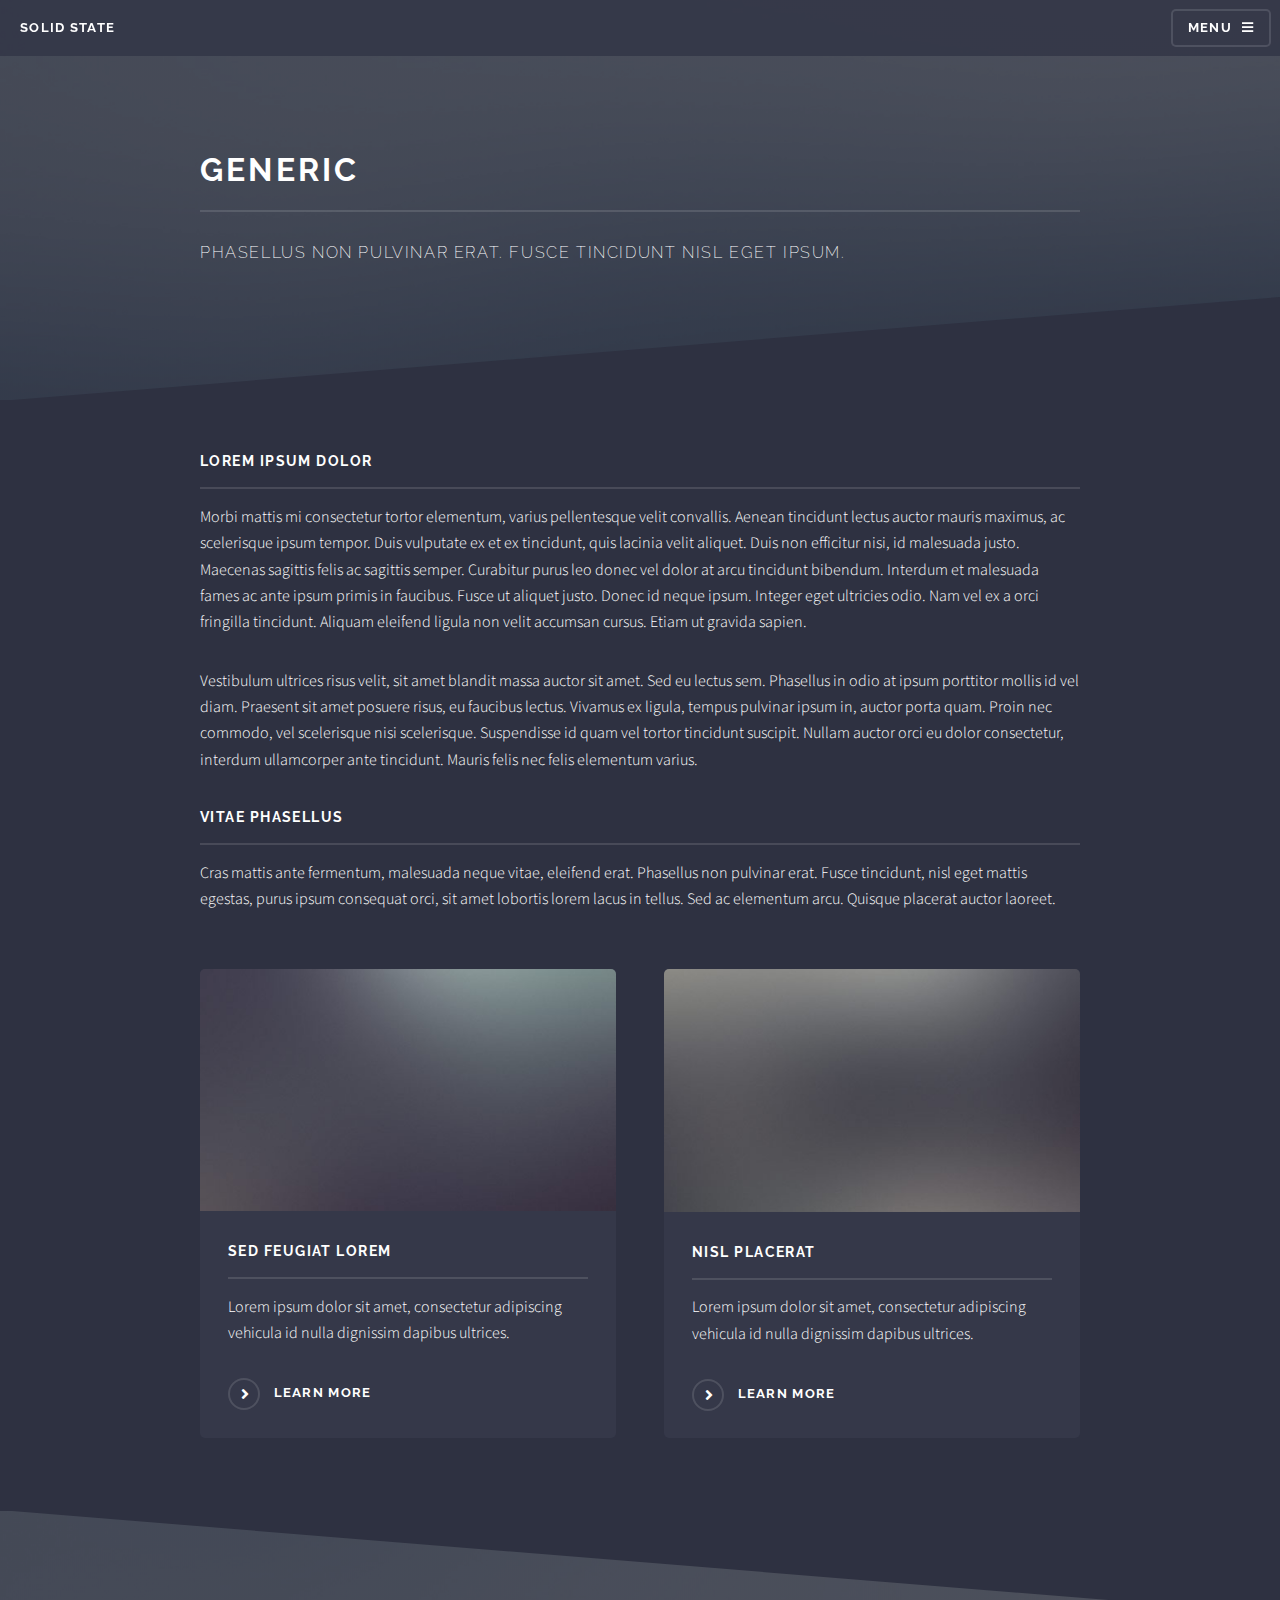
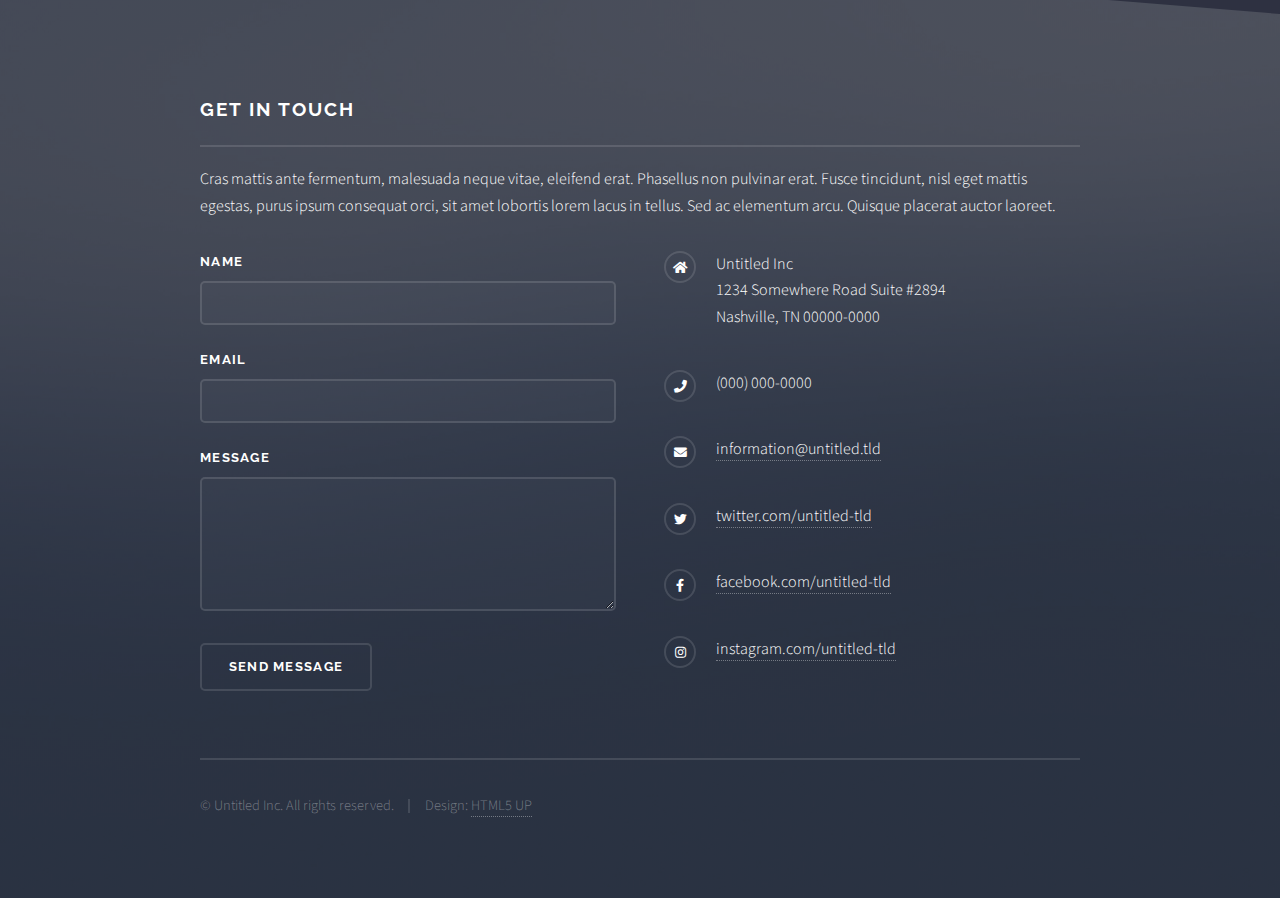
<file: generic.html>
<!DOCTYPE HTML>
<!--
	Solid State by HTML5 UP
	html5up.net | @ajlkn
	Free for personal and commercial use under the CCA 3.0 license (html5up.net/license)
-->
<html>
	<head>
		<title>Generic - Solid State by HTML5 UP</title>
		<meta charset="utf-8" />
		<meta name="viewport" content="width=device-width, initial-scale=1, user-scalable=no" />
		<link rel="stylesheet" href="assets/css/main.css" />
		<noscript><link rel="stylesheet" href="assets/css/noscript.css" /></noscript>
	</head>
	<body class="is-preload">

		<!-- Page Wrapper -->
			<div id="page-wrapper">

				<!-- Header -->
					<header id="header">
						<h1><a href="index.html">Solid State</a></h1>
						<nav>
							<a href="#menu">Menu</a>
						</nav>
					</header>

				<!-- Menu -->
					<nav id="menu">
						<div class="inner">
							<h2>Menu</h2>
							<ul class="links">
								<li><a href="index.html">Home</a></li>
								<li><a href="generic.html">Generic</a></li>
								<li><a href="elements.html">Elements</a></li>
								<li><a href="#">Log In</a></li>
								<li><a href="#">Sign Up</a></li>
							</ul>
							<a href="#" class="close">Close</a>
						</div>
					</nav>

				<!-- Wrapper -->
					<section id="wrapper">
						<header>
							<div class="inner">
								<h2>Generic</h2>
								<p>Phasellus non pulvinar erat. Fusce tincidunt nisl eget ipsum.</p>
							</div>
						</header>

						<!-- Content -->
							<div class="wrapper">
								<div class="inner">

									<h3 class="major">Lorem ipsum dolor</h3>
									<p>Morbi mattis mi consectetur tortor elementum, varius pellentesque velit convallis. Aenean tincidunt lectus auctor mauris maximus, ac scelerisque ipsum tempor. Duis vulputate ex et ex tincidunt, quis lacinia velit aliquet. Duis non efficitur nisi, id malesuada justo. Maecenas sagittis felis ac sagittis semper. Curabitur purus leo donec vel dolor at arcu tincidunt bibendum. Interdum et malesuada fames ac ante ipsum primis in faucibus. Fusce ut aliquet justo. Donec id neque ipsum. Integer eget ultricies odio. Nam vel ex a orci fringilla tincidunt. Aliquam eleifend ligula non velit accumsan cursus. Etiam ut gravida sapien.</p>

									<p>Vestibulum ultrices risus velit, sit amet blandit massa auctor sit amet. Sed eu lectus sem. Phasellus in odio at ipsum porttitor mollis id vel diam. Praesent sit amet posuere risus, eu faucibus lectus. Vivamus ex ligula, tempus pulvinar ipsum in, auctor porta quam. Proin nec commodo, vel scelerisque nisi scelerisque. Suspendisse id quam vel tortor tincidunt suscipit. Nullam auctor orci eu dolor consectetur, interdum ullamcorper ante tincidunt. Mauris felis nec felis elementum varius.</p>

									<h3 class="major">Vitae phasellus</h3>
									<p>Cras mattis ante fermentum, malesuada neque vitae, eleifend erat. Phasellus non pulvinar erat. Fusce tincidunt, nisl eget mattis egestas, purus ipsum consequat orci, sit amet lobortis lorem lacus in tellus. Sed ac elementum arcu. Quisque placerat auctor laoreet.</p>

									<section class="features">
										<article>
											<a href="#" class="image"><img src="images/pic04.jpg" alt="" /></a>
											<h3 class="major">Sed feugiat lorem</h3>
											<p>Lorem ipsum dolor sit amet, consectetur adipiscing vehicula id nulla dignissim dapibus ultrices.</p>
											<a href="#" class="special">Learn more</a>
										</article>
										<article>
											<a href="#" class="image"><img src="images/pic05.jpg" alt="" /></a>
											<h3 class="major">Nisl placerat</h3>
											<p>Lorem ipsum dolor sit amet, consectetur adipiscing vehicula id nulla dignissim dapibus ultrices.</p>
											<a href="#" class="special">Learn more</a>
										</article>
									</section>

								</div>
							</div>

					</section>

				<!-- Footer -->
					<section id="footer">
						<div class="inner">
							<h2 class="major">Get in touch</h2>
							<p>Cras mattis ante fermentum, malesuada neque vitae, eleifend erat. Phasellus non pulvinar erat. Fusce tincidunt, nisl eget mattis egestas, purus ipsum consequat orci, sit amet lobortis lorem lacus in tellus. Sed ac elementum arcu. Quisque placerat auctor laoreet.</p>
							<form method="post" action="#">
								<div class="fields">
									<div class="field">
										<label for="name">Name</label>
										<input type="text" name="name" id="name" />
									</div>
									<div class="field">
										<label for="email">Email</label>
										<input type="email" name="email" id="email" />
									</div>
									<div class="field">
										<label for="message">Message</label>
										<textarea name="message" id="message" rows="4"></textarea>
									</div>
								</div>
								<ul class="actions">
									<li><input type="submit" value="Send Message" /></li>
								</ul>
							</form>
							<ul class="contact">
								<li class="icon solid fa-home">
									Untitled Inc<br />
									1234 Somewhere Road Suite #2894<br />
									Nashville, TN 00000-0000
								</li>
								<li class="icon solid fa-phone">(000) 000-0000</li>
								<li class="icon solid fa-envelope"><a href="#">information@untitled.tld</a></li>
								<li class="icon brands fa-twitter"><a href="#">twitter.com/untitled-tld</a></li>
								<li class="icon brands fa-facebook-f"><a href="#">facebook.com/untitled-tld</a></li>
								<li class="icon brands fa-instagram"><a href="#">instagram.com/untitled-tld</a></li>
							</ul>
							<ul class="copyright">
								<li>&copy; Untitled Inc. All rights reserved.</li><li>Design: <a href="http://html5up.net">HTML5 UP</a></li>
							</ul>
						</div>
					</section>

			</div>

		<!-- Scripts -->
			<script src="assets/js/jquery.min.js"></script>
			<script src="assets/js/jquery.scrollex.min.js"></script>
			<script src="assets/js/browser.min.js"></script>
			<script src="assets/js/breakpoints.min.js"></script>
			<script src="assets/js/util.js"></script>
			<script src="assets/js/main.js"></script>

	</body>
</html>
</file>
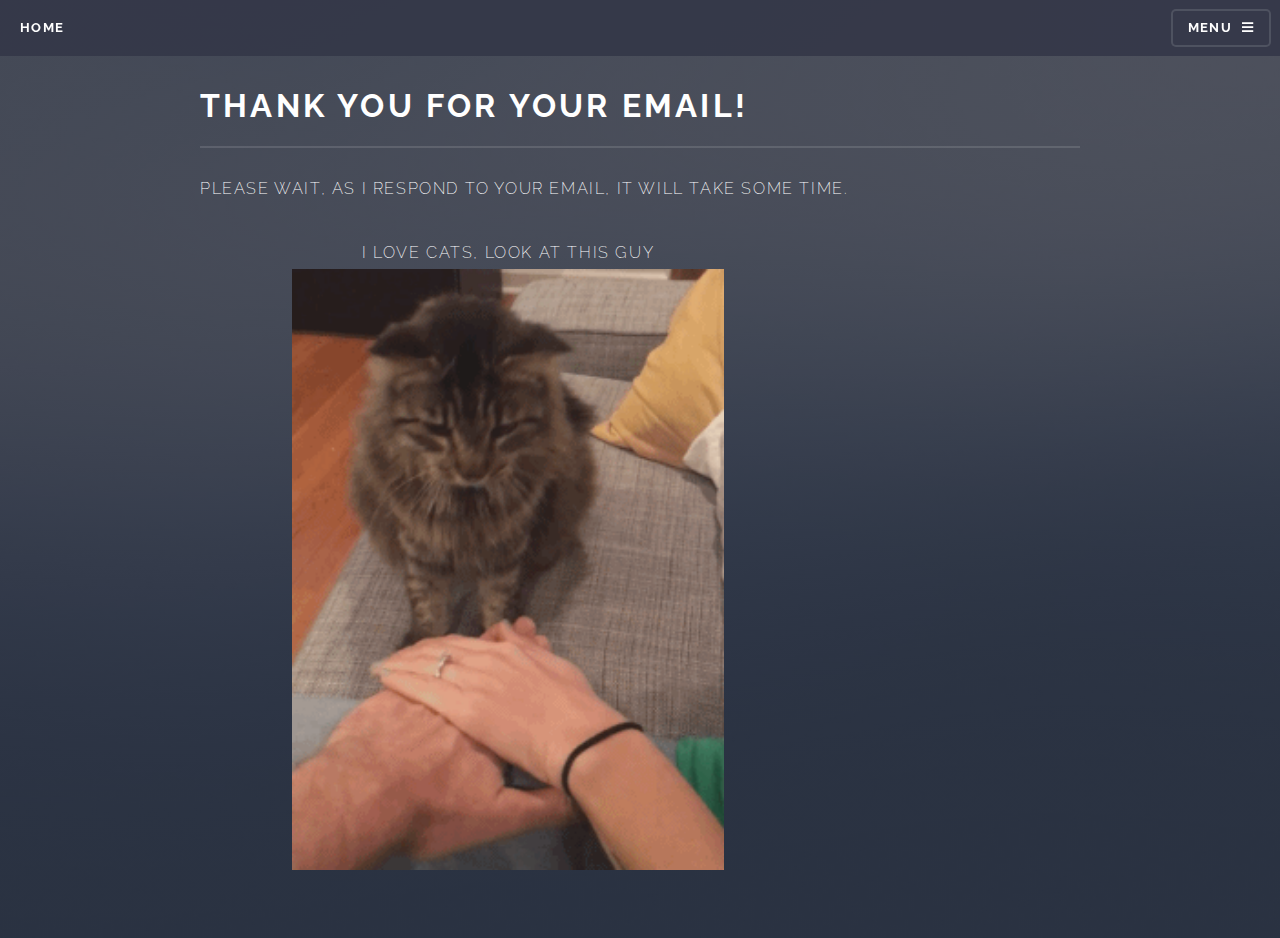
<file: thankyou.html>
<!DOCTYPE HTML>
<!--
	Solid State by HTML5 UP
	html5up.net | @ajlkn
	Free for personal and commercial use under the CCA 3.0 license (html5up.net/license)
-->
<html>
	<head>
		<title>Thank you - dakotasean</title>
		<meta charset="utf-8" />
		<meta name="viewport" content="width=device-width, initial-scale=1, user-scalable=no" />
		<link rel="stylesheet" href="assets/css/main.css" />
		<noscript><link rel="stylesheet" href="assets/css/noscript.css" /></noscript>
	</head>
	<body class="is-preload">

		<!-- Page Wrapper -->
			<div id="page-wrapper">

				<!-- Header -->
					<header id="header">
						<h1><a href="index.html">Home</a></h1>
						<nav>
							<a href="#menu">Menu</a>
						</nav>
					</header>

				<!-- Menu -->
					<nav id="menu">
						<div class="inner">
							<h2>Menu</h2>
							<ul class="links">
								<li><a href="index.html">Home</a></li>
								<!-- <li><a href="generic.html">Generic</a></li>
								<li><a href="elements.html">Elements</a></li>
								<li><a href="#">Log In</a></li>
								<li><a href="#">Sign Up</a></li> -->
							</ul>
							<a href="#" class="close">Close</a>
						</div>
					</nav>

				<!-- Wrapper -->
					<section id="wrapper">
						<header id="fixGap">
							<div class="inner">
								<h2>Thank you for your email!</h2>
								<p id="casingFix">Please wait, as I respond to your email, it will take some time.</p>
								<p id = "center">I love cats, look at this guy</span>
								<img id = "lazyCat" src="images\cathand.gif" alt="cat teamwork"  width="250" />
							</div>
						</header>
					</section>

			</div>

		<!-- Scripts -->
			<script src="assets/js/jquery.min.js"></script>
			<script src="assets/js/jquery.scrollex.min.js"></script>
			<script src="assets/js/browser.min.js"></script>
			<script src="assets/js/breakpoints.min.js"></script>
			<script src="assets/js/util.js"></script>
			<script src="assets/js/main.js"></script>

	</body>
</html>
</file>
<file: assets/css/noscript.css>
/*
	Solid State by HTML5 UP
	html5up.net | @ajlkn
	Free for personal and commercial use under the CCA 3.0 license (html5up.net/license)
*/

/* Banner */

	body.is-preload #banner .logo {
		-moz-transform: none;
		-webkit-transform: none;
		-ms-transform: none;
		transform: none;
		opacity: 1;
	}

	body.is-preload #banner h2 {
		opacity: 1;
		-moz-transform: none;
		-webkit-transform: none;
		-ms-transform: none;
		transform: none;
		-moz-filter: none;
		-webkit-filter: none;
		-ms-filter: none;
		filter: none;
	}

	body.is-preload #banner p {
		opacity: 01;
		-moz-transform: none;
		-webkit-transform: none;
		-ms-transform: none;
		transform: none;
		-moz-filter: none;
		-webkit-filter: none;
		-ms-filter: none;
		filter: none;
	}
</file>
<file: assets/css/main.css>
@import url(fontawesome-all.min.css);
@import url("https://fonts.googleapis.com/css?family=Raleway:200,700|Source+Sans+Pro:300,600,300italic,600italic");

/*
	Solid State by HTML5 UP
	html5up.net | @ajlkn
	Free for personal and commercial use under the CCA 3.0 license (html5up.net/license)
*/

html, body, div, span, applet, object,
iframe, h1, h2, h3, h4, h5, h6, p, blockquote,
pre, a, abbr, acronym, address, big, cite,
code, del, dfn, em, img, ins, kbd, q, s, samp,
small, strike, strong, sub, sup, tt, var, b,
u, i, center, dl, dt, dd, ol, ul, li, fieldset,
form, label, legend, table, caption, tbody,
tfoot, thead, tr, th, td, article, aside,
canvas, details, embed, figure, figcaption,
footer, header, hgroup, menu, nav, output, ruby,
section, summary, time, mark, audio, video {
	margin: 0;
	padding: 0;
	border: 0;
	font-size: 100%;
	font: inherit;
	vertical-align: baseline;}

article, aside, details, figcaption, figure,
footer, header, hgroup, menu, nav, section {
	display: block;}

body {
	line-height: 1;
}

ol, ul {
	list-style: none;
}

blockquote, q {
	quotes: none;
}

	blockquote:before, blockquote:after, q:before, q:after {
		content: '';
		content: none;
	}

table {
	border-collapse: collapse;
	border-spacing: 0;
}

body {
	-webkit-text-size-adjust: none;
}

mark {
	background-color: transparent;
	color: inherit;
}

input::-moz-focus-inner {
	border: 0;
	padding: 0;
}

input, select, textarea {
	-moz-appearance: none;
	-webkit-appearance: none;
	-ms-appearance: none;
	appearance: none;
}

/* Basic */

	@-ms-viewport {
		width: device-width;
	}

	body {
		-ms-overflow-style: scrollbar;
	}

	@media screen and (max-width: 480px) {

		html, body {
			min-width: 320px;
		}

	}

	html {
		box-sizing: border-box;
	}

	*, *:before, *:after {
		box-sizing: inherit;
	}

	body {
		background-color: #2e3141;
		background-image: linear-gradient(to top, rgba(46, 49, 65, 0.8), rgba(46, 49, 65, 0.8)), url("../../images/bg.jpg");
		background-size: auto,
 cover;
		background-attachment: fixed,
 fixed;
		background-position: center,
 center;
	}

		body.is-preload *, body.is-preload *:before, body.is-preload *:after {
			-moz-animation: none !important;
			-webkit-animation: none !important;
			-ms-animation: none !important;
			animation: none !important;
			-moz-transition: none !important;
			-webkit-transition: none !important;
			-ms-transition: none !important;
			transition: none !important;
		}

/* Type */

	body, input, select, textarea {
		color: #ffffff;
		font-family: "Source Sans Pro", Helvetica, sans-serif;
		font-size: 16.5pt;
		font-weight: 300;
		line-height: 1.65;
	}

		@media screen and (max-width: 1680px) {

			body, input, select, textarea {
				font-size: 13pt;
			}

		}

		@media screen and (max-width: 1280px) {

			body, input, select, textarea {
				font-size: 12pt;
			}

		}

		@media screen and (max-width: 980px) {

			body, input, select, textarea {
				font-size: 12pt;
			}

		}

		@media screen and (max-width: 736px) {

			body, input, select, textarea {
				font-size: 12pt;
			}

		}

		@media screen and (max-width: 480px) {

			body, input, select, textarea {
				font-size: 12pt;
			}

		}

	a {
		-moz-transition: color 0.2s ease-in-out, border-bottom-color 0.2s ease-in-out;
		-webkit-transition: color 0.2s ease-in-out, border-bottom-color 0.2s ease-in-out;
		-ms-transition: color 0.2s ease-in-out, border-bottom-color 0.2s ease-in-out;
		transition: color 0.2s ease-in-out, border-bottom-color 0.2s ease-in-out;
		border-bottom: dotted 1px rgba(255, 255, 255, 0.35);
		color: #ffffff;
		text-decoration: none;
	}

		a:hover {
			border-bottom-color: transparent;
			color: #ffffff !important;
		}

		a.special:not(.button) {
			text-decoration: none;
			border-bottom: 0;
			display: block;
			font-family: Raleway, Helvetica, sans-serif;
			font-size: 0.8em;
			font-weight: 700;
			letter-spacing: 0.1em;
			margin: 0 0 2em 0;
			text-transform: uppercase;
		}

			a.special:not(.button):before {
				-moz-osx-font-smoothing: grayscale;
				-webkit-font-smoothing: antialiased;
				display: inline-block;
				font-style: normal;
				font-variant: normal;
				text-rendering: auto;
				line-height: 1;
				text-transform: none !important;
				font-family: 'Font Awesome 5 Free';
				font-weight: 900;
			}

			a.special:not(.button):before {
				-moz-transition: background-color 0.2s ease-in-out;
				-webkit-transition: background-color 0.2s ease-in-out;
				-ms-transition: background-color 0.2s ease-in-out;
				transition: background-color 0.2s ease-in-out;
				border-radius: 100%;
				border: solid 2px rgba(255, 255, 255, 0.125);
				content: '\f105';
				display: inline-block;
				font-size: 1.25em;
				height: 2em;
				line-height: 1.75em;
				margin-right: 0.85em;
				text-align: center;
				text-indent: 0.15em;
				vertical-align: middle;
				width: 2em;
			}

			a.special:not(.button):hover:before {
				background-color: rgba(255, 255, 255, 0.025);
			}

			a.special:not(.button):active:before {
				background-color: rgba(255, 255, 255, 0.075);
			}

	strong, b {
		color: #ffffff;
		font-weight: 600;
	}

	em, i {
		font-style: italic;
	}

	p {
		margin: 0 0 2em 0;
	}

	h1, h2, h3, h4, h5, h6 {
		color: #ffffff;
		font-family: Raleway, Helvetica, sans-serif;
		font-weight: 700;
		letter-spacing: 0.1em;
		margin: 0 0 1em 0;
		text-transform: uppercase;
	}

		h1 a, h2 a, h3 a, h4 a, h5 a, h6 a {
			color: inherit;
			text-decoration: none;
			border-bottom: 0;
		}

		h1 span, h2 span, h3 span, h4 span, h5 span, h6 span {
			font-weight: 200;
		}

		h1.major, h2.major, h3.major, h4.major, h5.major, h6.major {
			padding-bottom: 1em;
			border-bottom: solid 2px rgba(255, 255, 255, 0.125);
		}

	h2 {
		font-size: 1.2em;
	}

	h3 {
		font-size: 0.9em;
	}

	h4 {
		font-size: 0.7em;
	}

	h5 {
		font-size: 0.7em;
	}

	h6 {
		font-size: 0.7em;
	}

	@media screen and (max-width: 736px) {

		h2 {
			font-size: 1em;
		}

		h3 {
			font-size: 0.8em;
		}

	}

	sub {
		font-size: 0.8em;
		position: relative;
		top: 0.5em;
	}

	sup {
		font-size: 0.8em;
		position: relative;
		top: -0.5em;
	}

	blockquote {
		border-left: solid 4px rgba(255, 255, 255, 0.125);
		font-style: italic;
		margin: 0 0 2em 0;
		padding: 0.5em 0 0.5em 2em;
	}

	code {
		background: rgba(255, 255, 255, 0.025);
		border-radius: 5px;
		border: solid 2px rgba(255, 255, 255, 0.125);
		font-family: "Courier New", monospace;
		font-size: 0.9em;
		margin: 0 0.25em;
		padding: 0.25em 0.65em;
	}

	pre {
		-webkit-overflow-scrolling: touch;
		font-family: "Courier New", monospace;
		font-size: 0.9em;
		margin: 0 0 2em 0;
	}

		pre code {
			display: block;
			line-height: 1.75em;
			padding: 1em 1.5em;
			overflow-x: auto;
		}

	hr {
		border: 0;
		border-bottom: solid 2px rgba(255, 255, 255, 0.125);
		margin: 2.5em 0;
	}

		hr.major {
			margin: 4em 0;
		}

	.align-left {
		text-align: left;
	}

	.align-center {
		text-align: center;
	}

	.align-right {
		text-align: right;
	}

/* Row */

	.row {
		display: flex;
		flex-wrap: wrap;
		box-sizing: border-box;
		align-items: stretch;
	}

		.row > * {
			box-sizing: border-box;
		}

		.row.gtr-uniform > * > :last-child {
			margin-bottom: 0;
		}

		.row.aln-left {
			justify-content: flex-start;
		}

		.row.aln-center {
			justify-content: center;
		}

		.row.aln-right {
			justify-content: flex-end;
		}

		.row.aln-top {
			align-items: flex-start;
		}

		.row.aln-middle {
			align-items: center;
		}

		.row.aln-bottom {
			align-items: flex-end;
		}

		.row > .imp {
			order: -1;
		}

		.row > .col-1 {
			width: 8.33333%;
		}

		.row > .off-1 {
			margin-left: 8.33333%;
		}

		.row > .col-2 {
			width: 16.66667%;
		}

		.row > .off-2 {
			margin-left: 16.66667%;
		}

		.row > .col-3 {
			width: 25%;
		}

		.row > .off-3 {
			margin-left: 25%;
		}

		.row > .col-4 {
			width: 33.33333%;
		}

		.row > .off-4 {
			margin-left: 33.33333%;
		}

		.row > .col-5 {
			width: 41.66667%;
		}

		.row > .off-5 {
			margin-left: 41.66667%;
		}

		.row > .col-6 {
			width: 50%;
		}

		.row > .off-6 {
			margin-left: 50%;
		}

		.row > .col-7 {
			width: 58.33333%;
		}

		.row > .off-7 {
			margin-left: 58.33333%;
		}

		.row > .col-8 {
			width: 66.66667%;
		}

		.row > .off-8 {
			margin-left: 66.66667%;
		}

		.row > .col-9 {
			width: 75%;
		}

		.row > .off-9 {
			margin-left: 75%;
		}

		.row > .col-10 {
			width: 83.33333%;
		}

		.row > .off-10 {
			margin-left: 83.33333%;
		}

		.row > .col-11 {
			width: 91.66667%;
		}

		.row > .off-11 {
			margin-left: 91.66667%;
		}

		.row > .col-12 {
			width: 100%;
		}

		.row > .off-12 {
			margin-left: 100%;
		}

		.row.gtr-0 {
			margin-top: 0;
			margin-left: 0em;
		}

			.row.gtr-0 > * {
				padding: 0 0 0 0em;
			}

			.row.gtr-0.gtr-uniform {
				margin-top: 0em;
			}

				.row.gtr-0.gtr-uniform > * {
					padding-top: 0em;
				}

		.row.gtr-25 {
			margin-top: 0;
			margin-left: -0.4375em;
		}

			.row.gtr-25 > * {
				padding: 0 0 0 0.4375em;
			}

			.row.gtr-25.gtr-uniform {
				margin-top: -0.4375em;
			}

				.row.gtr-25.gtr-uniform > * {
					padding-top: 0.4375em;
				}

		.row.gtr-50 {
			margin-top: 0;
			margin-left: -0.875em;
		}

			.row.gtr-50 > * {
				padding: 0 0 0 0.875em;
			}

			.row.gtr-50.gtr-uniform {
				margin-top: -0.875em;
			}

				.row.gtr-50.gtr-uniform > * {
					padding-top: 0.875em;
				}

		.row {
			margin-top: 0;
			margin-left: -1.75em;
		}

			.row > * {
				padding: 0 0 0 1.75em;
			}

			.row.gtr-uniform {
				margin-top: -1.75em;
			}

				.row.gtr-uniform > * {
					padding-top: 1.75em;
				}

		.row.gtr-150 {
			margin-top: 0;
			margin-left: -2.625em;
		}

			.row.gtr-150 > * {
				padding: 0 0 0 2.625em;
			}

			.row.gtr-150.gtr-uniform {
				margin-top: -2.625em;
			}

				.row.gtr-150.gtr-uniform > * {
					padding-top: 2.625em;
				}

		.row.gtr-200 {
			margin-top: 0;
			margin-left: -3.5em;
		}

			.row.gtr-200 > * {
				padding: 0 0 0 3.5em;
			}

			.row.gtr-200.gtr-uniform {
				margin-top: -3.5em;
			}

				.row.gtr-200.gtr-uniform > * {
					padding-top: 3.5em;
				}

		@media screen and (max-width: 1680px) {

			.row {
				display: flex;
				flex-wrap: wrap;
				box-sizing: border-box;
				align-items: stretch;
			}

				.row > * {
					box-sizing: border-box;
				}

				.row.gtr-uniform > * > :last-child {
					margin-bottom: 0;
				}

				.row.aln-left {
					justify-content: flex-start;
				}

				.row.aln-center {
					justify-content: center;
				}

				.row.aln-right {
					justify-content: flex-end;
				}

				.row.aln-top {
					align-items: flex-start;
				}

				.row.aln-middle {
					align-items: center;
				}

				.row.aln-bottom {
					align-items: flex-end;
				}

				.row > .imp-xlarge {
					order: -1;
				}

				.row > .col-1-xlarge {
					width: 8.33333%;
				}

				.row > .off-1-xlarge {
					margin-left: 8.33333%;
				}

				.row > .col-2-xlarge {
					width: 16.66667%;
				}

				.row > .off-2-xlarge {
					margin-left: 16.66667%;
				}

				.row > .col-3-xlarge {
					width: 25%;
				}

				.row > .off-3-xlarge {
					margin-left: 25%;
				}

				.row > .col-4-xlarge {
					width: 33.33333%;
				}

				.row > .off-4-xlarge {
					margin-left: 33.33333%;
				}

				.row > .col-5-xlarge {
					width: 41.66667%;
				}

				.row > .off-5-xlarge {
					margin-left: 41.66667%;
				}

				.row > .col-6-xlarge {
					width: 50%;
				}

				.row > .off-6-xlarge {
					margin-left: 50%;
				}

				.row > .col-7-xlarge {
					width: 58.33333%;
				}

				.row > .off-7-xlarge {
					margin-left: 58.33333%;
				}

				.row > .col-8-xlarge {
					width: 66.66667%;
				}

				.row > .off-8-xlarge {
					margin-left: 66.66667%;
				}

				.row > .col-9-xlarge {
					width: 75%;
				}

				.row > .off-9-xlarge {
					margin-left: 75%;
				}

				.row > .col-10-xlarge {
					width: 83.33333%;
				}

				.row > .off-10-xlarge {
					margin-left: 83.33333%;
				}

				.row > .col-11-xlarge {
					width: 91.66667%;
				}

				.row > .off-11-xlarge {
					margin-left: 91.66667%;
				}

				.row > .col-12-xlarge {
					width: 100%;
				}

				.row > .off-12-xlarge {
					margin-left: 100%;
				}

				.row.gtr-0 {
					margin-top: 0;
					margin-left: 0em;
				}

					.row.gtr-0 > * {
						padding: 0 0 0 0em;
					}

					.row.gtr-0.gtr-uniform {
						margin-top: 0em;
					}

						.row.gtr-0.gtr-uniform > * {
							padding-top: 0em;
						}

				.row.gtr-25 {
					margin-top: 0;
					margin-left: -0.4375em;
				}

					.row.gtr-25 > * {
						padding: 0 0 0 0.4375em;
					}

					.row.gtr-25.gtr-uniform {
						margin-top: -0.4375em;
					}

						.row.gtr-25.gtr-uniform > * {
							padding-top: 0.4375em;
						}

				.row.gtr-50 {
					margin-top: 0;
					margin-left: -0.875em;
				}

					.row.gtr-50 > * {
						padding: 0 0 0 0.875em;
					}

					.row.gtr-50.gtr-uniform {
						margin-top: -0.875em;
					}

						.row.gtr-50.gtr-uniform > * {
							padding-top: 0.875em;
						}

				.row {
					margin-top: 0;
					margin-left: -1.75em;
				}

					.row > * {
						padding: 0 0 0 1.75em;
					}

					.row.gtr-uniform {
						margin-top: -1.75em;
					}

						.row.gtr-uniform > * {
							padding-top: 1.75em;
						}

				.row.gtr-150 {
					margin-top: 0;
					margin-left: -2.625em;
				}

					.row.gtr-150 > * {
						padding: 0 0 0 2.625em;
					}

					.row.gtr-150.gtr-uniform {
						margin-top: -2.625em;
					}

						.row.gtr-150.gtr-uniform > * {
							padding-top: 2.625em;
						}

				.row.gtr-200 {
					margin-top: 0;
					margin-left: -3.5em;
				}

					.row.gtr-200 > * {
						padding: 0 0 0 3.5em;
					}

					.row.gtr-200.gtr-uniform {
						margin-top: -3.5em;
					}

						.row.gtr-200.gtr-uniform > * {
							padding-top: 3.5em;
						}

		}

		@media screen and (max-width: 1280px) {

			.row {
				display: flex;
				flex-wrap: wrap;
				box-sizing: border-box;
				align-items: stretch;
			}

				.row > * {
					box-sizing: border-box;
				}

				.row.gtr-uniform > * > :last-child {
					margin-bottom: 0;
				}

				.row.aln-left {
					justify-content: flex-start;
				}

				.row.aln-center {
					justify-content: center;
				}

				.row.aln-right {
					justify-content: flex-end;
				}

				.row.aln-top {
					align-items: flex-start;
				}

				.row.aln-middle {
					align-items: center;
				}

				.row.aln-bottom {
					align-items: flex-end;
				}

				.row > .imp-large {
					order: -1;
				}

				.row > .col-1-large {
					width: 8.33333%;
				}

				.row > .off-1-large {
					margin-left: 8.33333%;
				}

				.row > .col-2-large {
					width: 16.66667%;
				}

				.row > .off-2-large {
					margin-left: 16.66667%;
				}

				.row > .col-3-large {
					width: 25%;
				}

				.row > .off-3-large {
					margin-left: 25%;
				}

				.row > .col-4-large {
					width: 33.33333%;
				}

				.row > .off-4-large {
					margin-left: 33.33333%;
				}

				.row > .col-5-large {
					width: 41.66667%;
				}

				.row > .off-5-large {
					margin-left: 41.66667%;
				}

				.row > .col-6-large {
					width: 50%;
				}

				.row > .off-6-large {
					margin-left: 50%;
				}

				.row > .col-7-large {
					width: 58.33333%;
				}

				.row > .off-7-large {
					margin-left: 58.33333%;
				}

				.row > .col-8-large {
					width: 66.66667%;
				}

				.row > .off-8-large {
					margin-left: 66.66667%;
				}

				.row > .col-9-large {
					width: 75%;
				}

				.row > .off-9-large {
					margin-left: 75%;
				}

				.row > .col-10-large {
					width: 83.33333%;
				}

				.row > .off-10-large {
					margin-left: 83.33333%;
				}

				.row > .col-11-large {
					width: 91.66667%;
				}

				.row > .off-11-large {
					margin-left: 91.66667%;
				}

				.row > .col-12-large {
					width: 100%;
				}

				.row > .off-12-large {
					margin-left: 100%;
				}

				.row.gtr-0 {
					margin-top: 0;
					margin-left: 0em;
				}

					.row.gtr-0 > * {
						padding: 0 0 0 0em;
					}

					.row.gtr-0.gtr-uniform {
						margin-top: 0em;
					}

						.row.gtr-0.gtr-uniform > * {
							padding-top: 0em;
						}

				.row.gtr-25 {
					margin-top: 0;
					margin-left: -0.4375em;
				}

					.row.gtr-25 > * {
						padding: 0 0 0 0.4375em;
					}

					.row.gtr-25.gtr-uniform {
						margin-top: -0.4375em;
					}

						.row.gtr-25.gtr-uniform > * {
							padding-top: 0.4375em;
						}

				.row.gtr-50 {
					margin-top: 0;
					margin-left: -0.875em;
				}

					.row.gtr-50 > * {
						padding: 0 0 0 0.875em;
					}

					.row.gtr-50.gtr-uniform {
						margin-top: -0.875em;
					}

						.row.gtr-50.gtr-uniform > * {
							padding-top: 0.875em;
						}

				.row {
					margin-top: 0;
					margin-left: -1.75em;
				}

					.row > * {
						padding: 0 0 0 1.75em;
					}

					.row.gtr-uniform {
						margin-top: -1.75em;
					}

						.row.gtr-uniform > * {
							padding-top: 1.75em;
						}

				.row.gtr-150 {
					margin-top: 0;
					margin-left: -2.625em;
				}

					.row.gtr-150 > * {
						padding: 0 0 0 2.625em;
					}

					.row.gtr-150.gtr-uniform {
						margin-top: -2.625em;
					}

						.row.gtr-150.gtr-uniform > * {
							padding-top: 2.625em;
						}

				.row.gtr-200 {
					margin-top: 0;
					margin-left: -3.5em;
				}

					.row.gtr-200 > * {
						padding: 0 0 0 3.5em;
					}

					.row.gtr-200.gtr-uniform {
						margin-top: -3.5em;
					}

						.row.gtr-200.gtr-uniform > * {
							padding-top: 3.5em;
						}

		}

		@media screen and (max-width: 980px) {

			.row {
				display: flex;
				flex-wrap: wrap;
				box-sizing: border-box;
				align-items: stretch;
			}

				.row > * {
					box-sizing: border-box;
				}

				.row.gtr-uniform > * > :last-child {
					margin-bottom: 0;
				}

				.row.aln-left {
					justify-content: flex-start;
				}

				.row.aln-center {
					justify-content: center;
				}

				.row.aln-right {
					justify-content: flex-end;
				}

				.row.aln-top {
					align-items: flex-start;
				}

				.row.aln-middle {
					align-items: center;
				}

				.row.aln-bottom {
					align-items: flex-end;
				}

				.row > .imp-medium {
					order: -1;
				}

				.row > .col-1-medium {
					width: 8.33333%;
				}

				.row > .off-1-medium {
					margin-left: 8.33333%;
				}

				.row > .col-2-medium {
					width: 16.66667%;
				}

				.row > .off-2-medium {
					margin-left: 16.66667%;
				}

				.row > .col-3-medium {
					width: 25%;
				}

				.row > .off-3-medium {
					margin-left: 25%;
				}

				.row > .col-4-medium {
					width: 33.33333%;
				}

				.row > .off-4-medium {
					margin-left: 33.33333%;
				}

				.row > .col-5-medium {
					width: 41.66667%;
				}

				.row > .off-5-medium {
					margin-left: 41.66667%;
				}

				.row > .col-6-medium {
					width: 50%;
				}

				.row > .off-6-medium {
					margin-left: 50%;
				}

				.row > .col-7-medium {
					width: 58.33333%;
				}

				.row > .off-7-medium {
					margin-left: 58.33333%;
				}

				.row > .col-8-medium {
					width: 66.66667%;
				}

				.row > .off-8-medium {
					margin-left: 66.66667%;
				}

				.row > .col-9-medium {
					width: 75%;
				}

				.row > .off-9-medium {
					margin-left: 75%;
				}

				.row > .col-10-medium {
					width: 83.33333%;
				}

				.row > .off-10-medium {
					margin-left: 83.33333%;
				}

				.row > .col-11-medium {
					width: 91.66667%;
				}

				.row > .off-11-medium {
					margin-left: 91.66667%;
				}

				.row > .col-12-medium {
					width: 100%;
				}

				.row > .off-12-medium {
					margin-left: 100%;
				}

				.row.gtr-0 {
					margin-top: 0;
					margin-left: 0em;
				}

					.row.gtr-0 > * {
						padding: 0 0 0 0em;
					}

					.row.gtr-0.gtr-uniform {
						margin-top: 0em;
					}

						.row.gtr-0.gtr-uniform > * {
							padding-top: 0em;
						}

				.row.gtr-25 {
					margin-top: 0;
					margin-left: -0.4375em;
				}

					.row.gtr-25 > * {
						padding: 0 0 0 0.4375em;
					}

					.row.gtr-25.gtr-uniform {
						margin-top: -0.4375em;
					}

						.row.gtr-25.gtr-uniform > * {
							padding-top: 0.4375em;
						}

				.row.gtr-50 {
					margin-top: 0;
					margin-left: -0.875em;
				}

					.row.gtr-50 > * {
						padding: 0 0 0 0.875em;
					}

					.row.gtr-50.gtr-uniform {
						margin-top: -0.875em;
					}

						.row.gtr-50.gtr-uniform > * {
							padding-top: 0.875em;
						}

				.row {
					margin-top: 0;
					margin-left: -1.75em;
				}

					.row > * {
						padding: 0 0 0 1.75em;
					}

					.row.gtr-uniform {
						margin-top: -1.75em;
					}

						.row.gtr-uniform > * {
							padding-top: 1.75em;
						}

				.row.gtr-150 {
					margin-top: 0;
					margin-left: -2.625em;
				}

					.row.gtr-150 > * {
						padding: 0 0 0 2.625em;
					}

					.row.gtr-150.gtr-uniform {
						margin-top: -2.625em;
					}

						.row.gtr-150.gtr-uniform > * {
							padding-top: 2.625em;
						}

				.row.gtr-200 {
					margin-top: 0;
					margin-left: -3.5em;
				}

					.row.gtr-200 > * {
						padding: 0 0 0 3.5em;
					}

					.row.gtr-200.gtr-uniform {
						margin-top: -3.5em;
					}

						.row.gtr-200.gtr-uniform > * {
							padding-top: 3.5em;
						}

		}

		@media screen and (max-width: 736px) {

			.row {
				display: flex;
				flex-wrap: wrap;
				box-sizing: border-box;
				align-items: stretch;
			}

				.row > * {
					box-sizing: border-box;
				}

				.row.gtr-uniform > * > :last-child {
					margin-bottom: 0;
				}

				.row.aln-left {
					justify-content: flex-start;
				}

				.row.aln-center {
					justify-content: center;
				}

				.row.aln-right {
					justify-content: flex-end;
				}

				.row.aln-top {
					align-items: flex-start;
				}

				.row.aln-middle {
					align-items: center;
				}

				.row.aln-bottom {
					align-items: flex-end;
				}

				.row > .imp-small {
					order: -1;
				}

				.row > .col-1-small {
					width: 8.33333%;
				}

				.row > .off-1-small {
					margin-left: 8.33333%;
				}

				.row > .col-2-small {
					width: 16.66667%;
				}

				.row > .off-2-small {
					margin-left: 16.66667%;
				}

				.row > .col-3-small {
					width: 25%;
				}

				.row > .off-3-small {
					margin-left: 25%;
				}

				.row > .col-4-small {
					width: 33.33333%;
				}

				.row > .off-4-small {
					margin-left: 33.33333%;
				}

				.row > .col-5-small {
					width: 41.66667%;
				}

				.row > .off-5-small {
					margin-left: 41.66667%;
				}

				.row > .col-6-small {
					width: 50%;
				}

				.row > .off-6-small {
					margin-left: 50%;
				}

				.row > .col-7-small {
					width: 58.33333%;
				}

				.row > .off-7-small {
					margin-left: 58.33333%;
				}

				.row > .col-8-small {
					width: 66.66667%;
				}

				.row > .off-8-small {
					margin-left: 66.66667%;
				}

				.row > .col-9-small {
					width: 75%;
				}

				.row > .off-9-small {
					margin-left: 75%;
				}

				.row > .col-10-small {
					width: 83.33333%;
				}

				.row > .off-10-small {
					margin-left: 83.33333%;
				}

				.row > .col-11-small {
					width: 91.66667%;
				}

				.row > .off-11-small {
					margin-left: 91.66667%;
				}

				.row > .col-12-small {
					width: 100%;
				}

				.row > .off-12-small {
					margin-left: 100%;
				}

				.row.gtr-0 {
					margin-top: 0;
					margin-left: 0em;
				}

					.row.gtr-0 > * {
						padding: 0 0 0 0em;
					}

					.row.gtr-0.gtr-uniform {
						margin-top: 0em;
					}

						.row.gtr-0.gtr-uniform > * {
							padding-top: 0em;
						}

				.row.gtr-25 {
					margin-top: 0;
					margin-left: -0.3125em;
				}

					.row.gtr-25 > * {
						padding: 0 0 0 0.3125em;
					}

					.row.gtr-25.gtr-uniform {
						margin-top: -0.3125em;
					}

						.row.gtr-25.gtr-uniform > * {
							padding-top: 0.3125em;
						}

				.row.gtr-50 {
					margin-top: 0;
					margin-left: -0.625em;
				}

					.row.gtr-50 > * {
						padding: 0 0 0 0.625em;
					}

					.row.gtr-50.gtr-uniform {
						margin-top: -0.625em;
					}

						.row.gtr-50.gtr-uniform > * {
							padding-top: 0.625em;
						}

				.row {
					margin-top: 0;
					margin-left: -1.25em;
				}

					.row > * {
						padding: 0 0 0 1.25em;
					}

					.row.gtr-uniform {
						margin-top: -1.25em;
					}

						.row.gtr-uniform > * {
							padding-top: 1.25em;
						}

				.row.gtr-150 {
					margin-top: 0;
					margin-left: -1.875em;
				}

					.row.gtr-150 > * {
						padding: 0 0 0 1.875em;
					}

					.row.gtr-150.gtr-uniform {
						margin-top: -1.875em;
					}

						.row.gtr-150.gtr-uniform > * {
							padding-top: 1.875em;
						}

				.row.gtr-200 {
					margin-top: 0;
					margin-left: -2.5em;
				}

					.row.gtr-200 > * {
						padding: 0 0 0 2.5em;
					}

					.row.gtr-200.gtr-uniform {
						margin-top: -2.5em;
					}

						.row.gtr-200.gtr-uniform > * {
							padding-top: 2.5em;
						}

		}

		@media screen and (max-width: 480px) {

			.row {
				display: flex;
				flex-wrap: wrap;
				box-sizing: border-box;
				align-items: stretch;
			}

				.row > * {
					box-sizing: border-box;
				}

				.row.gtr-uniform > * > :last-child {
					margin-bottom: 0;
				}

				.row.aln-left {
					justify-content: flex-start;
				}

				.row.aln-center {
					justify-content: center;
				}

				.row.aln-right {
					justify-content: flex-end;
				}

				.row.aln-top {
					align-items: flex-start;
				}

				.row.aln-middle {
					align-items: center;
				}

				.row.aln-bottom {
					align-items: flex-end;
				}

				.row > .imp-xsmall {
					order: -1;
				}

				.row > .col-1-xsmall {
					width: 8.33333%;
				}

				.row > .off-1-xsmall {
					margin-left: 8.33333%;
				}

				.row > .col-2-xsmall {
					width: 16.66667%;
				}

				.row > .off-2-xsmall {
					margin-left: 16.66667%;
				}

				.row > .col-3-xsmall {
					width: 25%;
				}

				.row > .off-3-xsmall {
					margin-left: 25%;
				}

				.row > .col-4-xsmall {
					width: 33.33333%;
				}

				.row > .off-4-xsmall {
					margin-left: 33.33333%;
				}

				.row > .col-5-xsmall {
					width: 41.66667%;
				}

				.row > .off-5-xsmall {
					margin-left: 41.66667%;
				}

				.row > .col-6-xsmall {
					width: 50%;
				}

				.row > .off-6-xsmall {
					margin-left: 50%;
				}

				.row > .col-7-xsmall {
					width: 58.33333%;
				}

				.row > .off-7-xsmall {
					margin-left: 58.33333%;
				}

				.row > .col-8-xsmall {
					width: 66.66667%;
				}

				.row > .off-8-xsmall {
					margin-left: 66.66667%;
				}

				.row > .col-9-xsmall {
					width: 75%;
				}

				.row > .off-9-xsmall {
					margin-left: 75%;
				}

				.row > .col-10-xsmall {
					width: 83.33333%;
				}

				.row > .off-10-xsmall {
					margin-left: 83.33333%;
				}

				.row > .col-11-xsmall {
					width: 91.66667%;
				}

				.row > .off-11-xsmall {
					margin-left: 91.66667%;
				}

				.row > .col-12-xsmall {
					width: 100%;
				}

				.row > .off-12-xsmall {
					margin-left: 100%;
				}

				.row.gtr-0 {
					margin-top: 0;
					margin-left: 0em;
				}

					.row.gtr-0 > * {
						padding: 0 0 0 0em;
					}

					.row.gtr-0.gtr-uniform {
						margin-top: 0em;
					}

						.row.gtr-0.gtr-uniform > * {
							padding-top: 0em;
						}

				.row.gtr-25 {
					margin-top: 0;
					margin-left: -0.3125em;
				}

					.row.gtr-25 > * {
						padding: 0 0 0 0.3125em;
					}

					.row.gtr-25.gtr-uniform {
						margin-top: -0.3125em;
					}

						.row.gtr-25.gtr-uniform > * {
							padding-top: 0.3125em;
						}

				.row.gtr-50 {
					margin-top: 0;
					margin-left: -0.625em;
				}

					.row.gtr-50 > * {
						padding: 0 0 0 0.625em;
					}

					.row.gtr-50.gtr-uniform {
						margin-top: -0.625em;
					}

						.row.gtr-50.gtr-uniform > * {
							padding-top: 0.625em;
						}

				.row {
					margin-top: 0;
					margin-left: -1.25em;
				}

					.row > * {
						padding: 0 0 0 1.25em;
					}

					.row.gtr-uniform {
						margin-top: -1.25em;
					}

						.row.gtr-uniform > * {
							padding-top: 1.25em;
						}

				.row.gtr-150 {
					margin-top: 0;
					margin-left: -1.875em;
				}

					.row.gtr-150 > * {
						padding: 0 0 0 1.875em;
					}

					.row.gtr-150.gtr-uniform {
						margin-top: -1.875em;
					}

						.row.gtr-150.gtr-uniform > * {
							padding-top: 1.875em;
						}

				.row.gtr-200 {
					margin-top: 0;
					margin-left: -2.5em;
				}

					.row.gtr-200 > * {
						padding: 0 0 0 2.5em;
					}

					.row.gtr-200.gtr-uniform {
						margin-top: -2.5em;
					}

						.row.gtr-200.gtr-uniform > * {
							padding-top: 2.5em;
						}

		}

		@media screen and (max-width: 360px) {

			.row {
				display: flex;
				flex-wrap: wrap;
				box-sizing: border-box;
				align-items: stretch;
			}

				.row > * {
					box-sizing: border-box;
				}

				.row.gtr-uniform > * > :last-child {
					margin-bottom: 0;
				}

				.row.aln-left {
					justify-content: flex-start;
				}

				.row.aln-center {
					justify-content: center;
				}

				.row.aln-right {
					justify-content: flex-end;
				}

				.row.aln-top {
					align-items: flex-start;
				}

				.row.aln-middle {
					align-items: center;
				}

				.row.aln-bottom {
					align-items: flex-end;
				}

				.row > .imp-xxsmall {
					order: -1;
				}

				.row > .col-1-xxsmall {
					width: 8.33333%;
				}

				.row > .off-1-xxsmall {
					margin-left: 8.33333%;
				}

				.row > .col-2-xxsmall {
					width: 16.66667%;
				}

				.row > .off-2-xxsmall {
					margin-left: 16.66667%;
				}

				.row > .col-3-xxsmall {
					width: 25%;
				}

				.row > .off-3-xxsmall {
					margin-left: 25%;
				}

				.row > .col-4-xxsmall {
					width: 33.33333%;
				}

				.row > .off-4-xxsmall {
					margin-left: 33.33333%;
				}

				.row > .col-5-xxsmall {
					width: 41.66667%;
				}

				.row > .off-5-xxsmall {
					margin-left: 41.66667%;
				}

				.row > .col-6-xxsmall {
					width: 50%;
				}

				.row > .off-6-xxsmall {
					margin-left: 50%;
				}

				.row > .col-7-xxsmall {
					width: 58.33333%;
				}

				.row > .off-7-xxsmall {
					margin-left: 58.33333%;
				}

				.row > .col-8-xxsmall {
					width: 66.66667%;
				}

				.row > .off-8-xxsmall {
					margin-left: 66.66667%;
				}

				.row > .col-9-xxsmall {
					width: 75%;
				}

				.row > .off-9-xxsmall {
					margin-left: 75%;
				}

				.row > .col-10-xxsmall {
					width: 83.33333%;
				}

				.row > .off-10-xxsmall {
					margin-left: 83.33333%;
				}

				.row > .col-11-xxsmall {
					width: 91.66667%;
				}

				.row > .off-11-xxsmall {
					margin-left: 91.66667%;
				}

				.row > .col-12-xxsmall {
					width: 100%;
				}

				.row > .off-12-xxsmall {
					margin-left: 100%;
				}

				.row.gtr-0 {
					margin-top: 0;
					margin-left: 0em;
				}

					.row.gtr-0 > * {
						padding: 0 0 0 0em;
					}

					.row.gtr-0.gtr-uniform {
						margin-top: 0em;
					}

						.row.gtr-0.gtr-uniform > * {
							padding-top: 0em;
						}

				.row.gtr-25 {
					margin-top: 0;
					margin-left: -0.3125em;
				}

					.row.gtr-25 > * {
						padding: 0 0 0 0.3125em;
					}

					.row.gtr-25.gtr-uniform {
						margin-top: -0.3125em;
					}

						.row.gtr-25.gtr-uniform > * {
							padding-top: 0.3125em;
						}

				.row.gtr-50 {
					margin-top: 0;
					margin-left: -0.625em;
				}

					.row.gtr-50 > * {
						padding: 0 0 0 0.625em;
					}

					.row.gtr-50.gtr-uniform {
						margin-top: -0.625em;
					}

						.row.gtr-50.gtr-uniform > * {
							padding-top: 0.625em;
						}

				.row {
					margin-top: 0;
					margin-left: -1.25em;
				}

					.row > * {
						padding: 0 0 0 1.25em;
					}

					.row.gtr-uniform {
						margin-top: -1.25em;
					}

						.row.gtr-uniform > * {
							padding-top: 1.25em;
						}

				.row.gtr-150 {
					margin-top: 0;
					margin-left: -1.875em;
				}

					.row.gtr-150 > * {
						padding: 0 0 0 1.875em;
					}

					.row.gtr-150.gtr-uniform {
						margin-top: -1.875em;
					}

						.row.gtr-150.gtr-uniform > * {
							padding-top: 1.875em;
						}

				.row.gtr-200 {
					margin-top: 0;
					margin-left: -2.5em;
				}

					.row.gtr-200 > * {
						padding: 0 0 0 2.5em;
					}

					.row.gtr-200.gtr-uniform {
						margin-top: -2.5em;
					}

						.row.gtr-200.gtr-uniform > * {
							padding-top: 2.5em;
						}

		}

/* Section/Article */

	section.special, article.special {
		text-align: center;
	}

/* Form */

	form {
		margin: 0 0 2em 0;
	}

		form > :last-child {
			margin-bottom: 0;
		}

		form > .fields {
			display: -moz-flex;
			display: -webkit-flex;
			display: -ms-flex;
			display: flex;
			-moz-flex-wrap: wrap;
			-webkit-flex-wrap: wrap;
			-ms-flex-wrap: wrap;
			flex-wrap: wrap;
			width: calc(100% + 3em);
			margin: -1.5em 0 2em -1.5em;
		}

			form > .fields > .field {
				-moz-flex-grow: 0;
				-webkit-flex-grow: 0;
				-ms-flex-grow: 0;
				flex-grow: 0;
				-moz-flex-shrink: 0;
				-webkit-flex-shrink: 0;
				-ms-flex-shrink: 0;
				flex-shrink: 0;
				padding: 1.5em 0 0 1.5em;
				width: calc(100% - 1.5em);
			}

				form > .fields > .field.half {
					width: calc(50% - 0.75em);
				}

				form > .fields > .field.third {
					width: calc(100%/3 - 0.5em);
				}

				form > .fields > .field.quarter {
					width: calc(25% - 0.375em);
				}

		@media screen and (max-width: 480px) {

			form > .fields {
				width: calc(100% + 3em);
				margin: -1.5em 0 2em -1.5em;
			}

				form > .fields > .field {
					padding: 1.5em 0 0 1.5em;
					width: calc(100% - 1.5em);
				}

					form > .fields > .field.half {
						width: calc(100% - 1.5em);
					}

					form > .fields > .field.third {
						width: calc(100% - 1.5em);
					}

					form > .fields > .field.quarter {
						width: calc(100% - 1.5em);
					}

		}

	label {
		color: #ffffff;
		display: block;
		font-family: Raleway, Helvetica, sans-serif;
		font-size: 0.8em;
		font-weight: 700;
		letter-spacing: 0.1em;
		margin: 0 0 0.7em 0;
		text-transform: uppercase;
	}

	input[type="text"],
	input[type="password"],
	input[type="email"],
	input[type="tel"],
	select,
	textarea {
		-moz-appearance: none;
		-webkit-appearance: none;
		-ms-appearance: none;
		appearance: none;
		background: rgba(255, 255, 255, 0.025);
		border-radius: 5px;
		border: none;
		border: solid 2px rgba(255, 255, 255, 0.125);
		color: inherit;
		display: block;
		outline: 0;
		padding: 0 1em;
		text-decoration: none;
		width: 100%;
	}

		input[type="text"]:invalid,
		input[type="password"]:invalid,
		input[type="email"]:invalid,
		input[type="tel"]:invalid,
		select:invalid,
		textarea:invalid {
			box-shadow: none;
		}

		input[type="text"]:focus,
		input[type="password"]:focus,
		input[type="email"]:focus,
		input[type="tel"]:focus,
		select:focus,
		textarea:focus {
			border-color: #5b6ba6;
		}

	select {
		background-image: url("data:image/svg+xml;charset=utf8,%3Csvg xmlns='http://www.w3.org/2000/svg' width='40' height='40' preserveAspectRatio='none' viewBox='0 0 40 40'%3E%3Cpath d='M9.4,12.3l10.4,10.4l10.4-10.4c0.2-0.2,0.5-0.4,0.9-0.4c0.3,0,0.6,0.1,0.9,0.4l3.3,3.3c0.2,0.2,0.4,0.5,0.4,0.9 c0,0.4-0.1,0.6-0.4,0.9L20.7,31.9c-0.2,0.2-0.5,0.4-0.9,0.4c-0.3,0-0.6-0.1-0.9-0.4L4.3,17.3c-0.2-0.2-0.4-0.5-0.4-0.9 c0-0.4,0.1-0.6,0.4-0.9l3.3-3.3c0.2-0.2,0.5-0.4,0.9-0.4S9.1,12.1,9.4,12.3z' fill='rgba(255, 255, 255, 0.125)' /%3E%3C/svg%3E");
		background-size: 1.25rem;
		background-repeat: no-repeat;
		background-position: calc(100% - 1rem) center;
		height: 2.75em;
		padding-right: 2.75em;
		text-overflow: ellipsis;
	}

		select option {
			color: #ffffff;
			background: #2e3141;
		}

		select:focus::-ms-value {
			background-color: transparent;
		}

		select::-ms-expand {
			display: none;
		}

	input[type="text"],
	input[type="password"],
	input[type="email"],
	select {
		height: 2.75em;
	}

	textarea {
		padding: 0.75em 1em;
	}

	input[type="checkbox"],
	input[type="radio"] {
		-moz-appearance: none;
		-webkit-appearance: none;
		-ms-appearance: none;
		appearance: none;
		display: block;
		float: left;
		margin-right: -2em;
		opacity: 0;
		width: 1em;
		z-index: -1;
	}

		input[type="checkbox"] + label,
		input[type="radio"] + label {
			text-decoration: none;
			color: #ffffff;
			cursor: pointer;
			display: inline-block;
			font-size: 1em;
			font-family: "Source Sans Pro", Helvetica, sans-serif;
			text-transform: none;
			letter-spacing: 0;
			font-weight: 300;
			padding-left: 2.4em;
			padding-right: 0.75em;
			position: relative;
		}

			input[type="checkbox"] + label:before,
			input[type="radio"] + label:before {
				-moz-osx-font-smoothing: grayscale;
				-webkit-font-smoothing: antialiased;
				display: inline-block;
				font-style: normal;
				font-variant: normal;
				text-rendering: auto;
				line-height: 1;
				text-transform: none !important;
				font-family: 'Font Awesome 5 Free';
				font-weight: 900;
			}

			input[type="checkbox"] + label:before,
			input[type="radio"] + label:before {
				background: rgba(255, 255, 255, 0.025);
				border-radius: 5px;
				border: solid 2px rgba(255, 255, 255, 0.125);
				content: '';
				display: inline-block;
				font-size: 0.8em;
				height: 2.0625em;
				left: 0;
				line-height: 2.0625em;
				position: absolute;
				text-align: center;
				top: 0;
				width: 2.0625em;
			}

		input[type="checkbox"]:checked + label:before,
		input[type="radio"]:checked + label:before {
			background: #ffffff;
			border-color: #ffffff;
			content: '\f00c';
			color: #2e3141;
		}

		input[type="checkbox"]:focus + label:before,
		input[type="radio"]:focus + label:before {
			border-color: #4c5c96;
		}

	input[type="checkbox"] + label:before {
		border-radius: 5px;
	}

	input[type="radio"] + label:before {
		border-radius: 100%;
	}

	::-webkit-input-placeholder {
		color: rgba(255, 255, 255, 0.35) !important;
		opacity: 1.0;
	}

	:-moz-placeholder {
		color: rgba(255, 255, 255, 0.35) !important;
		opacity: 1.0;
	}

	::-moz-placeholder {
		color: rgba(255, 255, 255, 0.35) !important;
		opacity: 1.0;
	}

	:-ms-input-placeholder {
		color: rgba(255, 255, 255, 0.35) !important;
		opacity: 1.0;
	}

/* Box */

	.box {
		border-radius: 5px;
		border: solid 2px rgba(255, 255, 255, 0.125);
		margin-bottom: 2em;
		padding: 1.5em;
	}

		.box > :last-child,
		.box > :last-child > :last-child,
		.box > :last-child > :last-child > :last-child {
			margin-bottom: 0;
		}

		.box.alt {
			border: 0;
			border-radius: 0;
			padding: 0;
		}

/* Icon */

	.icon {
		text-decoration: none;
		border-bottom: none;
		position: relative;
		margin-top: 50px;
	}

		.icon:before {
			-moz-osx-font-smoothing: grayscale;
			-webkit-font-smoothing: antialiased;
			display: inline-block;
			font-style: normal;
			font-variant: normal;
			text-rendering: auto;
			line-height: 1;
			text-transform: none !important;
			font-family: 'Font Awesome 5 Free';
			font-weight: 400;
		}

		.icon > .label {
			display: none;
		}

		.icon:before {
			line-height: inherit;
		}

		.icon.solid:before {
			font-weight: 900;
		}

		.icon.brands:before {
			font-family: 'Font Awesome 5 Brands';
		}

/* Image */

	.image {
		border-radius: 5px;
		border: 0;
		display: inline-block;
		position: relative;
	}

		.image img {
			border-radius: 5px;
			display: block;
		}

		.image.left, .image.right {
			max-width: 40%;
		}

			.image.left img, .image.right img {
				width: 100%;
			}

		.image.left {
			float: left;
			padding: 0 1.5em 1em 0;
			top: 0.25em;
		}

		.image.right {
			float: right;
			padding: 0 0 1em 1.5em;
			top: 0.25em;
		}

		.image.fit {
			display: block;
			margin: 0 0 2em 0;
			width: 100%;
		}

			.image.fit img {
				width: 100%;
			}

		.image.main {
			display: block;
			margin: 0 0 3em 0;
			width: 100%;
		}

			.image.main img {
				width: 100%;
			}

/* List */

	ol {
		list-style: decimal;
		margin: 0 0 2em 0;
		padding-left: 1.25em;
	}

		ol li {
			padding-left: 0.25em;
		}

	ul {
		list-style: disc;
		margin: 0 0 2em 0;
		padding-left: 1em;
	}

		ul li {
			padding-left: 0.5em;
		}

		ul.alt {
			list-style: none;
			padding-left: 0;
		}

			ul.alt li {
				border-top: solid 1px rgba(255, 255, 255, 0.125);
				padding: 0.5em 0;
			}

				ul.alt li:first-child {
					border-top: 0;
					padding-top: 0;
				}

	dl {
		margin: 0 0 2em 0;
	}

		dl dt {
			display: block;
			font-weight: 600;
			margin: 0 0 1em 0;
		}

		dl dd {
			margin-left: 2em;
		}

/* Actions */

	ul.actions {
		display: -moz-flex;
		display: -webkit-flex;
		display: -ms-flex;
		display: flex;
		cursor: default;
		list-style: none;
		margin-left: -1em;
		padding-left: 0;
	}

		ul.actions li {
			padding: 0 0 0 1em;
			vertical-align: middle;
		}

		ul.actions.special {
			-moz-justify-content: center;
			-webkit-justify-content: center;
			-ms-justify-content: center;
			justify-content: center;
			width: 100%;
			margin-left: 0;
		}

			ul.actions.special li:first-child {
				padding-left: 0;
			}

		ul.actions.stacked {
			-moz-flex-direction: column;
			-webkit-flex-direction: column;
			-ms-flex-direction: column;
			flex-direction: column;
			margin-left: 0;
		}

			ul.actions.stacked li {
				padding: 1.3em 0 0 0;
			}

				ul.actions.stacked li:first-child {
					padding-top: 0;
				}

		ul.actions.fit {
			width: calc(100% + 1em);
		}

			ul.actions.fit li {
				-moz-flex-grow: 1;
				-webkit-flex-grow: 1;
				-ms-flex-grow: 1;
				flex-grow: 1;
				-moz-flex-shrink: 1;
				-webkit-flex-shrink: 1;
				-ms-flex-shrink: 1;
				flex-shrink: 1;
				width: 100%;
			}

				ul.actions.fit li > * {
					width: 100%;
				}

			ul.actions.fit.stacked {
				width: 100%;
			}

		@media screen and (max-width: 480px) {

			ul.actions:not(.fixed) {
				-moz-flex-direction: column;
				-webkit-flex-direction: column;
				-ms-flex-direction: column;
				flex-direction: column;
				margin-left: 0;
				width: 100% !important;
			}

				ul.actions:not(.fixed) li {
					-moz-flex-grow: 1;
					-webkit-flex-grow: 1;
					-ms-flex-grow: 1;
					flex-grow: 1;
					-moz-flex-shrink: 1;
					-webkit-flex-shrink: 1;
					-ms-flex-shrink: 1;
					flex-shrink: 1;
					padding: 1em 0 0 0;
					text-align: center;
					width: 100%;
				}

					ul.actions:not(.fixed) li > * {
						width: 100%;
					}

					ul.actions:not(.fixed) li:first-child {
						padding-top: 0;
					}

					ul.actions:not(.fixed) li input[type="submit"],
					ul.actions:not(.fixed) li input[type="reset"],
					ul.actions:not(.fixed) li input[type="button"],
					ul.actions:not(.fixed) li button,
					ul.actions:not(.fixed) li .button {
						width: 100%;
					}

						ul.actions:not(.fixed) li input[type="submit"].icon:before,
						ul.actions:not(.fixed) li input[type="reset"].icon:before,
						ul.actions:not(.fixed) li input[type="button"].icon:before,
						ul.actions:not(.fixed) li button.icon:before,
						ul.actions:not(.fixed) li .button.icon:before {
							margin-left: -0.5rem;
						}

		}

/* Icons */

	ul.icons {
		cursor: default;
		list-style: none;
		padding-left: 0;
	}

		ul.icons li {
			display: inline-block;
			padding: 0 1em 0 0;
		}

			ul.icons li:last-child {
				padding-right: 0;
			}

			ul.icons li .icon:before {
				font-size: 1.25em;
			}

/* Contact */

	ul.contact {
		list-style: none;
		padding: 0;
	}

		ul.contact li {
			text-decoration: none;
			margin: 2.5em 0 0 0;
			padding: 0 0 0 3.25em;
			position: relative;
		}

			ul.contact li:before {
				-moz-osx-font-smoothing: grayscale;
				-webkit-font-smoothing: antialiased;
				display: inline-block;
				font-style: normal;
				font-variant: normal;
				text-rendering: auto;
				line-height: 1;
				text-transform: none !important;
				font-family: 'Font Awesome 5 Free';
				font-weight: 400;
			}

			ul.contact li:before {
				border-radius: 100%;
				border: solid 2px rgba(255, 255, 255, 0.125);
				display: inline-block;
				font-size: 0.8em;
				height: 2.5em;
				left: 0;
				line-height: 2.35em;
				position: absolute;
				text-align: center;
				top: 0;
				width: 2.5em;
			}

			ul.contact li:first-child {
				margin-top: 0;
			}

		@media screen and (max-width: 736px) {

			ul.contact li {
				margin: 1.5em 0 0 0;
			}

		}

/* Pagination */

	ul.pagination {
		cursor: default;
		list-style: none;
		padding-left: 0;
	}

		ul.pagination li {
			display: inline-block;
			padding-left: 0;
			vertical-align: middle;
		}

			ul.pagination li > .page {
				-moz-transition: background-color 0.2s ease-in-out, color 0.2s ease-in-out;
				-webkit-transition: background-color 0.2s ease-in-out, color 0.2s ease-in-out;
				-ms-transition: background-color 0.2s ease-in-out, color 0.2s ease-in-out;
				transition: background-color 0.2s ease-in-out, color 0.2s ease-in-out;
				border-bottom: 0;
				border-radius: 5px;
				display: inline-block;
				height: 1.5em;
				line-height: 1.5em;
				margin: 0 0.125em;
				min-width: 1.5em;
				padding: 0 0.5em;
				text-align: center;
			}

				ul.pagination li > .page:hover {
					background-color: rgba(255, 255, 255, 0.025);
				}

				ul.pagination li > .page.active {
					background-color: #4c5c96;
				}

			ul.pagination li:first-child {
				padding-right: 0.75em;
			}

			ul.pagination li:last-child {
				padding-left: 0.75em;
			}

		@media screen and (max-width: 480px) {

			ul.pagination li:nth-child(n+2):nth-last-child(n+2) {
				display: none;
			}

			ul.pagination li .button {
				width: 100%;
			}

			ul.pagination li:first-child {
				width: calc(50% - 2px);
				text-align: left;
				padding-right: 0.325em;
			}

			ul.pagination li:last-child {
				width: calc(50% - 2px);
				text-align: right;
				padding-left: 0.325em;
			}

		}

/* Table */

	.table-wrapper {
		-webkit-overflow-scrolling: touch;
		overflow-x: auto;
	}

	table {
		margin: 0 0 2em 0;
		width: 100%;
	}

		table tbody tr {
			border: solid 1px rgba(255, 255, 255, 0.125);
			border-left: 0;
			border-right: 0;
		}

			table tbody tr:nth-child(2n + 1) {
				background-color: rgba(255, 255, 255, 0.025);
			}

		table td {
			padding: 0.75em 0.75em;
		}

		table th {
			color: #ffffff;
			font-size: 0.9em;
			font-weight: 600;
			padding: 0 0.75em 0.75em 0.75em;
			text-align: left;
		}

		table thead {
			border-bottom: solid 2px rgba(255, 255, 255, 0.125);
		}

		table tfoot {
			border-top: solid 2px rgba(255, 255, 255, 0.125);
		}

		table.alt {
			border-collapse: separate;
		}

			table.alt tbody tr td {
				border: solid 1px rgba(255, 255, 255, 0.125);
				border-left-width: 0;
				border-top-width: 0;
			}

				table.alt tbody tr td:first-child {
					border-left-width: 1px;
				}

			table.alt tbody tr:first-child td {
				border-top-width: 1px;
			}

			table.alt thead {
				border-bottom: 0;
			}

			table.alt tfoot {
				border-top: 0;
			}

/* Button */

	input[type="submit"],
	input[type="reset"],
	input[type="button"],
	button,
	.button {
		-moz-appearance: none;
		-webkit-appearance: none;
		-ms-appearance: none;
		appearance: none;
		-moz-transition: background-color 0.2s ease-in-out;
		-webkit-transition: background-color 0.2s ease-in-out;
		-ms-transition: background-color 0.2s ease-in-out;
		transition: background-color 0.2s ease-in-out;
		background-color: transparent;
		border-radius: 5px;
		border: 0;
		box-shadow: inset 0 0 0 2px rgba(255, 255, 255, 0.125);
		color: #ffffff !important;
		cursor: pointer;
		display: inline-block;
		font-family: Raleway, Helvetica, sans-serif;
		font-size: 0.8em;
		font-weight: 700;
		height: 3.75em;
		letter-spacing: 0.1em;
		line-height: 3.75em;
		padding: 0 2.25em;
		text-align: center;
		text-decoration: none;
		text-transform: uppercase;
		white-space: nowrap;
	}

		input[type="submit"]:hover,
		input[type="reset"]:hover,
		input[type="button"]:hover,
		button:hover,
		.button:hover {
			background-color: rgba(255, 255, 255, 0.025);
		}

		input[type="submit"]:active,
		input[type="reset"]:active,
		input[type="button"]:active,
		button:active,
		.button:active {
			background-color: rgba(255, 255, 255, 0.075);
		}

		input[type="submit"].icon:before,
		input[type="reset"].icon:before,
		input[type="button"].icon:before,
		button.icon:before,
		.button.icon:before {
			margin-right: 0.5em;
			color: rgba(255, 255, 255, 0.35);
		}

		input[type="submit"].primary,
		input[type="reset"].primary,
		input[type="button"].primary,
		button.primary,
		.button.primary {
			background-color: #4c5c96;
			box-shadow: none;
		}

			input[type="submit"].primary:hover,
			input[type="reset"].primary:hover,
			input[type="button"].primary:hover,
			button.primary:hover,
			.button.primary:hover {
				background-color: #53639e;
			}

			input[type="submit"].primary:active,
			input[type="reset"].primary:active,
			input[type="button"].primary:active,
			button.primary:active,
			.button.primary:active {
				background-color: #45558d;
			}

			input[type="submit"].primary.icon:before,
			input[type="reset"].primary.icon:before,
			input[type="button"].primary.icon:before,
			button.primary.icon:before,
			.button.primary.icon:before {
				color: #7985b0;
			}

		input[type="submit"].fit,
		input[type="reset"].fit,
		input[type="button"].fit,
		button.fit,
		.button.fit {
			width: 100%;
		}

		input[type="submit"].small,
		input[type="reset"].small,
		input[type="button"].small,
		button.small,
		.button.small {
			font-size: 0.6em;
		}

		input[type="submit"].large,
		input[type="reset"].large,
		input[type="button"].large,
		button.large,
		.button.large {
			font-size: 1em;
		}

		input[type="submit"].disabled, input[type="submit"]:disabled,
		input[type="reset"].disabled,
		input[type="reset"]:disabled,
		input[type="button"].disabled,
		input[type="button"]:disabled,
		button.disabled,
		button:disabled,
		.button.disabled,
		.button:disabled {
			opacity: 0.25;
		}

		@media screen and (max-width: 480px) {

			input[type="submit"],
			input[type="reset"],
			input[type="button"],
			button,
			.button {
				padding: 0;
			}

		}

/* Features */

	.features {
		display: -moz-flex;
		display: -webkit-flex;
		display: -ms-flex;
		display: flex;
		-moz-flex-wrap: wrap;
		-webkit-flex-wrap: wrap;
		-ms-flex-wrap: wrap;
		flex-wrap: wrap;
		margin: 0 0 2em 0;
	}

		.features article {
			padding: 1.75em 1.75em 0.1em 1.75em ;
			background-color: #353849;
			border-radius: 5px;
			margin: 1.5em 3em 1.5em 0;
			width: calc(50% - 1.5em);
		}

			.features article:nth-child(2n) {
				margin-right: 0;
			}

			.features article .image {
				border-radius: 5px 5px 0 0;
				display: block;
				margin-bottom: 1.75em;
				margin-left: -1.75em;
				margin-top: -1.75em;
				position: relative;
				width: calc(100% + 3.5em);
			}

				.features article .image img {
					border-radius: 5px 5px 0 0;
					width: 100%;
				}

		@media screen and (max-width: 980px) {

			.features article {
				margin: 1em 2em 1em 0;
				width: calc(50% - 1em);
			}

		}

		@media screen and (max-width: 736px) {

			.features article {
				padding: 1.5em 1.5em 0.1em 1.5em ;
				margin: 0.875em 1.75em 0.875em 0;
				width: calc(50% - 0.875em - 1px);
			}

				.features article .image {
					margin-bottom: 1.5em;
					margin-left: -1.5em;
					margin-top: -1.5em;
					width: calc(100% + 3em);
				}

		}

		@media screen and (max-width: 480px) {

			.features {
				display: block;
			}

				.features article {
					width: 100%;
					margin: 0 0 2em 0 !important;
				}

		}

/* Header */

	#header {
		-moz-transition: background-color 0.2s ease-in-out;
		-webkit-transition: background-color 0.2s ease-in-out;
		-ms-transition: background-color 0.2s ease-in-out;
		transition: background-color 0.2s ease-in-out;
		background-color: rgba(53, 56, 73, 0.95);
		height: 3.5em;
		left: 0;
		line-height: 3.5em;
		padding: 0 1.25em;
		position: fixed;
		top: 0;
		width: 100%;
		z-index: 10000;
	}

		#header h1 {
			-moz-transition: opacity 0.2s ease-in-out, visibility 0.2s;
			-webkit-transition: opacity 0.2s ease-in-out, visibility 0.2s;
			-ms-transition: opacity 0.2s ease-in-out, visibility 0.2s;
			transition: opacity 0.2s ease-in-out, visibility 0.2s;
			border-bottom: 0;
			font-size: 0.8em;
			margin-bottom: 0;
			opacity: 1;
			visibility: visible;
		}

			#header h1 a {
				border: 0;
			}

		#header nav {
			font-family: Raleway, Helvetica, sans-serif;
			font-size: 0.8em;
			font-weight: 700;
			height: 3em;
			letter-spacing: 0.1em;
			line-height: 3em;
			position: absolute;
			right: 0.7em;
			text-transform: uppercase;
			top: 0.7em;
		}

			#header nav a {
				border: 0;
				display: inline-block;
				padding: 0 1em;
			}

				#header nav a:before {
					float: right;
					margin-left: 0.75em;
				}

				#header nav a[href="#menu"] {
					text-decoration: none;
					-moz-transition: background-color 0.2s ease-in-out;
					-webkit-transition: background-color 0.2s ease-in-out;
					-ms-transition: background-color 0.2s ease-in-out;
					transition: background-color 0.2s ease-in-out;
					border-radius: 5px;
					box-shadow: inset 0 0 0 2px rgba(255, 255, 255, 0.125);
					padding: 0 1.35em;
				}

					#header nav a[href="#menu"]:before {
						-moz-osx-font-smoothing: grayscale;
						-webkit-font-smoothing: antialiased;
						display: inline-block;
						font-style: normal;
						font-variant: normal;
						text-rendering: auto;
						line-height: 1;
						text-transform: none !important;
						font-family: 'Font Awesome 5 Free';
						font-weight: 900;
					}

					#header nav a[href="#menu"]:before {
						content: '\f0c9';
						line-height: inherit;
					}

					#header nav a[href="#menu"]:hover {
						background-color: rgba(255, 255, 255, 0.025);
					}

					#header nav a[href="#menu"]:active {
						background-color: rgba(255, 255, 255, 0.075);
					}

		#header.alt {
			background-color: transparent;
		}

			#header.alt h1 {
				opacity: 0;
				visibility: hidden;
			}

		@media screen and (max-width: 736px) {

			#header {
				height: 2.75em;
				line-height: 2.75em;
			}

				#header nav {
					top: 0;
					right: 0;
					height: inherit;
					line-height: inherit;
				}

					#header nav a {
						height: inherit;
						line-height: inherit;
					}

						#header nav a[href="#menu"] {
							box-shadow: none;
							padding: 0 1em;
							border-radius: 0;
						}

							#header nav a[href="#menu"]:hover, #header nav a[href="#menu"]:active {
								background-color: inherit;
							}

		}

		@media screen and (max-width: 480px) {

			#header nav a[href="#menu"] {
				width: 4em;
				white-space: nowrap;
				text-indent: 4em;
				position: relative;
			}

				#header nav a[href="#menu"]:before {
					width: inherit;
					position: absolute;
					top: 0;
					left: 0;
					text-indent: 0;
					text-align: right;
					margin-left: 0;
					padding-right: 1.25em;
				}

		}

/* Menu */

	#page-wrapper {
		-moz-transition: -moz-filter 0.25s ease;
		-webkit-transition: -webkit-filter 0.25s ease;
		-ms-transition: -ms-filter 0.25s ease;
		transition: filter 0.25s ease;
	}

	#menu {
		-moz-align-items: center;
		-webkit-align-items: center;
		-ms-align-items: center;
		align-items: center;
		display: -moz-flex;
		display: -webkit-flex;
		display: -ms-flex;
		display: flex;
		-moz-justify-content: center;
		-webkit-justify-content: center;
		-ms-justify-content: center;
		justify-content: center;
		pointer-events: none;
		-moz-transition: opacity 0.35s ease, visibility 0.35s;
		-webkit-transition: opacity 0.35s ease, visibility 0.35s;
		-ms-transition: opacity 0.35s ease, visibility 0.35s;
		transition: opacity 0.35s ease, visibility 0.35s;
		-moz-user-select: none;
		-webkit-user-select: none;
		-ms-user-select: none;
		user-select: none;
		-webkit-tap-highlight-color: rgba(0, 0, 0, 0);
		background: rgba(46, 49, 65, 0.8);
		cursor: default;
		height: 100%;
		left: 0;
		opacity: 0;
		position: fixed;
		text-align: center;
		top: 0;
		visibility: hidden;
		width: 100%;
	}

		#menu .inner {
			padding: 2.5em 1.5em 0.5em 1.5em ;
			-moz-transform: translateY(0.5em);
			-webkit-transform: translateY(0.5em);
			-ms-transform: translateY(0.5em);
			transform: translateY(0.5em);
			-moz-transition: opacity 0.35s ease, -moz-transform 0.35s ease;
			-webkit-transition: opacity 0.35s ease, -webkit-transform 0.35s ease;
			-ms-transition: opacity 0.35s ease, -ms-transform 0.35s ease;
			transition: opacity 0.35s ease, transform 0.35s ease;
			-webkit-overflow-scrolling: touch;
			background: #4c5c96;
			border-radius: 5px;
			display: block;
			max-width: 100%;
			opacity: 0;
			position: relative;
			width: 18em;
		}

		#menu h2 {
			border-bottom: solid 2px rgba(255, 255, 255, 0.125);
			padding-bottom: 1em;
		}

		#menu .close {
			background-image: url("images/close.svg");
			background-position: 75% 25%;
			background-repeat: no-repeat;
			background-size: 2em 2em;
			border: 0;
			content: '';
			display: block;
			height: 4em;
			overflow: hidden;
			position: absolute;
			right: 0;
			text-align: center;
			text-indent: 4em;
			top: 0;
			width: 4em;
		}

		#menu .links {
			list-style: none;
			margin-bottom: 1.5em;
			padding: 0;
		}

			#menu .links li {
				padding: 0;
			}

				#menu .links li a {
					border-radius: 5px;
					border: 0;
					display: block;
					font-family: Raleway, Helvetica, sans-serif;
					font-size: 0.8em;
					font-weight: 200;
					letter-spacing: 0.1em;
					line-height: 1.85em;
					padding: 0.75em 0;
					text-transform: uppercase;
				}

					#menu .links li a:hover {
						background: #45558d;
					}

		@media screen and (max-width: 736px) {

			#menu .inner {
				max-height: 100%;
				overflow-y: auto;
				overflow-x: hidden;
			}

				#menu .inner .close {
					background-size: 1.5em 1.5em;
				}

		}

	body.is-menu-visible #page-wrapper {
		-moz-filter: blur(1.5px);
		-webkit-filter: blur(1.5px);
		-ms-filter: blur(1.5px);
		filter: blur(1.5px);
	}

	body.is-menu-visible #menu {
		pointer-events: auto;
		opacity: 1;
		visibility: visible;
	}

		body.is-menu-visible #menu .inner {
			-moz-transform: translateY(0);
			-webkit-transform: translateY(0);
			-ms-transform: translateY(0);
			transform: translateY(0);
			opacity: 1;
		}

/* Banner */

	#banner {
		padding: 5em 0 4.75em 0 ;
	}

		#banner .inner {
			margin: 0 auto;
			width: 55em;
		}

		#banner .logo {
			-moz-transition: opacity 2s ease, -moz-transform 1s ease;
			-webkit-transition: opacity 2s ease, -webkit-transform 1s ease;
			-ms-transition: opacity 2s ease, -ms-transform 1s ease;
			transition: opacity 2s ease, transform 1s ease;
			-moz-transform: translateY(0);
			-webkit-transform: translateY(0);
			-ms-transform: translateY(0);
			transform: translateY(0);
			opacity: 1;
			margin: 0 0 1.3em 0;
		}

			#banner .logo .icon {
				border-radius: 100%;
				border: solid 2px rgba(255, 255, 255, 0.125);
				cursor: default;
				display: inline-block;
				font-size: 2em;
				height: 2.25em;
				line-height: 2.25em;
				text-align: center;
				width: 2.25em;
			}

		#banner h2 {
			-moz-transition: opacity 0.5s ease, -moz-transform 0.5s ease, -moz-filter 0.25s ease;
			-webkit-transition: opacity 0.5s ease, -webkit-transform 0.5s ease, -webkit-filter 0.25s ease;
			-ms-transition: opacity 0.5s ease, -ms-transform 0.5s ease, -ms-filter 0.25s ease;
			transition: opacity 0.5s ease, transform 0.5s ease, filter 0.25s ease;
			-moz-transform: translateX(0);
			-webkit-transform: translateX(0);
			-ms-transform: translateX(0);
			transform: translateX(0);
			-moz-transition-delay: 0.65s;
			-webkit-transition-delay: 0.65s;
			-ms-transition-delay: 0.65s;
			transition-delay: 0.65s;
			-moz-filter: blur(0);
			-webkit-filter: blur(0);
			-ms-filter: blur(0);
			filter: blur(0);
			opacity: 1;
			border-bottom: solid 2px rgba(255, 255, 255, 0.125);
			font-size: 2.25em;
			margin-bottom: 0.8em;
			padding-bottom: 0.4em;
		}

		#banner p {
			-moz-transition: opacity 0.5s ease, -moz-transform 0.5s ease, -moz-filter 0.25s ease;
			-webkit-transition: opacity 0.5s ease, -webkit-transform 0.5s ease, -webkit-filter 0.25s ease;
			-ms-transition: opacity 0.5s ease, -ms-transform 0.5s ease, -ms-filter 0.25s ease;
			transition: opacity 0.5s ease, transform 0.5s ease, filter 0.25s ease;
			-moz-transform: translateX(0);
			-webkit-transform: translateX(0);
			-ms-transform: translateX(0);
			transform: translateX(0);
			-moz-transition-delay: 0.8s;
			-webkit-transition-delay: 0.8s;
			-ms-transition-delay: 0.8s;
			transition-delay: 0.8s;
			-moz-filter: blur(0);
			-webkit-filter: blur(0);
			-ms-filter: blur(0);
			filter: blur(0);
			opacity: 1;
			font-family: Raleway, Helvetica, sans-serif;
			font-size: 1em;
			font-weight: 200;
			letter-spacing: 0.1em;
			line-height: 2;
			text-transform: uppercase;
		}

		@media screen and (max-width: 1280px) {

			#banner {
				padding: 7em 0 8.25em 0 ;
				background-color: #2e3141;
				background-image: linear-gradient(to top, rgba(46, 49, 65, 0.8), rgba(46, 49, 65, 0.8)), url("../../images/bg.jpg");
				background-size: auto,
 cover;
				background-position: center,
 center;
				margin-bottom: -6.5em;
			}

		}

		@media screen and (max-width: 980px) {

			#banner {
				padding: 12em 3em 12.375em 3em ;
				margin-bottom: -4.75em;
			}

				#banner .inner {
					width: 100%;
				}

		}

		@media screen and (max-width: 736px) {

			#banner {
				padding: 5em 2em 4.25em 2em ;
				margin-bottom: -2.5em;
			}

				#banner .logo {
					margin: 0 0 1em 0;
				}

					#banner .logo .icon {
						font-size: 1.5em;
					}

				#banner h2 {
					font-size: 1.5em;
				}

				#banner p {
					font-size: 0.8em;
				}

		}

		body.is-preload #banner .logo {
			-moz-transform: translateY(0.5em);
			-webkit-transform: translateY(0.5em);
			-ms-transform: translateY(0.5em);
			transform: translateY(0.5em);
			opacity: 0;
		}

		body.is-preload #banner h2 {
			opacity: 0;
			-moz-transform: translateX(0.25em);
			-webkit-transform: translateX(0.25em);
			-ms-transform: translateX(0.25em);
			transform: translateX(0.25em);
			-moz-filter: blur(2px);
			-webkit-filter: blur(2px);
			-ms-filter: blur(2px);
			filter: blur(2px);
		}

		body.is-preload #banner p {
			opacity: 0;
			-moz-transform: translateX(0.5em);
			-webkit-transform: translateX(0.5em);
			-ms-transform: translateX(0.5em);
			transform: translateX(0.5em);
			-moz-filter: blur(2px);
			-webkit-filter: blur(2px);
			-ms-filter: blur(2px);
			filter: blur(2px);
		}

/* Wrapper */

	#wrapper > header {
		padding: 11em 0 2.25em 0 ;
	}

		#wrapper > header .inner {
			margin: 0 auto;
			width: 55em;
		}

		#wrapper > header h2 {
			border-bottom: solid 2px rgba(255, 255, 255, 0.125);
			font-size: 2em;
			margin-bottom: 0.8em;
			padding-bottom: 0.4em;
		}

		#wrapper > header p {
			font-family: Raleway, Helvetica, sans-serif;
			font-size: 1em;
			font-weight: 200;
			letter-spacing: 0.1em;
			line-height: 2;
			text-transform: uppercase;
		}

	@media screen and (max-width: 1280px) {

		#wrapper > header {
			padding: 9em 0 6.25em 0 ;
			background-color: #2e3141;
			background-image: linear-gradient(to top, rgba(46, 49, 65, 0.8), rgba(46, 49, 65, 0.8)), url("../../images/bg.jpg");
			background-size: auto,
 cover;
			background-position: center,
 0% 30%;
			margin-bottom: -6.5em;
		}

	}

	@media screen and (max-width: 980px) {

		#wrapper > header {
			padding: 11em 3em 7.375em 3em ;
			background-size: auto,
 cover;
			background-position: center,
 0% 0%;
			margin-bottom: -4.75em;
		}

			#wrapper > header .inner {
				width: 100%;
			}

	}

	@media screen and (max-width: 736px) {

		#wrapper > header {
			padding: 6.5em 2em 3em 2em ;
			background-size: auto,
 125%;
			margin-bottom: -2.5em;
		}

			#wrapper > header h2 {
				font-size: 1.25em;
			}

			#wrapper > header p {
				font-size: 0.8em;
			}

	}

	.wrapper {
		background-color: #2e3141;
		margin: 6.5em 0;
		position: relative;
	}

		.wrapper:before, .wrapper:after {
			background-image: url("data:image/svg+xml;charset=utf8,%3Csvg xmlns='http://www.w3.org/2000/svg' width='100' height='100' viewBox='0 0 100 100' preserveAspectRatio='none'%3E%3Cpolygon points='0,100 100,0 100,100' style='fill:%232e3141%3B' /%3E%3C/svg%3E");
		}

		.wrapper:before {
			box-shadow: inset 0 -1px 0 0 #2e3141, 0 1px 0 0 #2e3141;
		}

		.wrapper:after {
			box-shadow: inset 0 -1px 0 0 #2e3141, 0 1px 0 0 #2e3141;
		}

		.wrapper:before, .wrapper:after {
			background-repeat: no-repeat;
			background-size: 100% 100%;
			content: '';
			display: block;
			height: 6.5em;
			position: absolute;
			width: 100%;
		}

		.wrapper:before {
			left: 0;
			top: -6.5em;
		}

		.wrapper:after {
			-moz-transform: scaleY(-1);
			-webkit-transform: scaleY(-1);
			-ms-transform: scaleY(-1);
			transform: scaleY(-1);
			bottom: -6.5em;
			left: 0;
		}

		.wrapper.alt:before {
			-moz-transform: scaleX(-1);
			-webkit-transform: scaleX(-1);
			-ms-transform: scaleX(-1);
			transform: scaleX(-1);
		}

		.wrapper.alt:after {
			-moz-transform: scaleY(-1) scaleX(-1);
			-webkit-transform: scaleY(-1) scaleX(-1);
			-ms-transform: scaleY(-1) scaleX(-1);
			transform: scaleY(-1) scaleX(-1);
		}

		.wrapper .inner {
			padding: 3em 0 1em 0 ;
			margin: 0 auto;
			width: 55em;
		}

		.wrapper.style2 {
			background-color: #353849;
		}

			.wrapper.style2:before, .wrapper.style2:after {
				background-image: url("data:image/svg+xml;charset=utf8,%3Csvg xmlns='http://www.w3.org/2000/svg' width='100' height='100' viewBox='0 0 100 100' preserveAspectRatio='none'%3E%3Cpolygon points='0,100 100,0 100,100' style='fill:%23353849%3B' /%3E%3C/svg%3E");
			}

			.wrapper.style2:before {
				box-shadow: inset 0 -1px 0 0 #353849, 0 1px 0 0 #353849;
			}

			.wrapper.style2:after {
				box-shadow: inset 0 -1px 0 0 #353849, 0 1px 0 0 #353849;
			}

		.wrapper.style3 {
			background-color: #3d4051;
		}

			.wrapper.style3:before, .wrapper.style3:after {
				background-image: url("data:image/svg+xml;charset=utf8,%3Csvg xmlns='http://www.w3.org/2000/svg' width='100' height='100' viewBox='0 0 100 100' preserveAspectRatio='none'%3E%3Cpolygon points='0,100 100,0 100,100' style='fill:%233d4051%3B' /%3E%3C/svg%3E");
			}

			.wrapper.style3:before {
				box-shadow: inset 0 -1px 0 0 #3d4051, 0 1px 0 0 #3d4051;
			}

			.wrapper.style3:after {
				box-shadow: inset 0 -1px 0 0 #3d4051, 0 1px 0 0 #3d4051;
			}

		.wrapper.style4 {
			background-color: #454858;
		}

			.wrapper.style4:before, .wrapper.style4:after {
				background-image: url("data:image/svg+xml;charset=utf8,%3Csvg xmlns='http://www.w3.org/2000/svg' width='100' height='100' viewBox='0 0 100 100' preserveAspectRatio='none'%3E%3Cpolygon points='0,100 100,0 100,100' style='fill:%23454858%3B' /%3E%3C/svg%3E");
			}

			.wrapper.style4:before {
				box-shadow: inset 0 -1px 0 0 #454858, 0 1px 0 0 #454858;
			}

			.wrapper.style4:after {
				box-shadow: inset 0 -1px 0 0 #454858, 0 1px 0 0 #454858;
			}

		.wrapper.style5 {
			background-color: #4d5060;
		}

			.wrapper.style5:before, .wrapper.style5:after {
				background-image: url("data:image/svg+xml;charset=utf8,%3Csvg xmlns='http://www.w3.org/2000/svg' width='100' height='100' viewBox='0 0 100 100' preserveAspectRatio='none'%3E%3Cpolygon points='0,100 100,0 100,100' style='fill:%234d5060%3B' /%3E%3C/svg%3E");
			}

			.wrapper.style5:before {
				box-shadow: inset 0 -1px 0 0 #4d5060, 0 1px 0 0 #4d5060;
			}

			.wrapper.style5:after {
				box-shadow: inset 0 -1px 0 0 #4d5060, 0 1px 0 0 #4d5060;
			}

		.wrapper.style6 {
			background-color: #555867;
		}

			.wrapper.style6:before, .wrapper.style6:after {
				background-image: url("data:image/svg+xml;charset=utf8,%3Csvg xmlns='http://www.w3.org/2000/svg' width='100' height='100' viewBox='0 0 100 100' preserveAspectRatio='none'%3E%3Cpolygon points='0,100 100,0 100,100' style='fill:%23555867%3B' /%3E%3C/svg%3E");
			}

			.wrapper.style6:before {
				box-shadow: inset 0 -1px 0 0 #555867, 0 1px 0 0 #555867;
			}

			.wrapper.style6:after {
				box-shadow: inset 0 -1px 0 0 #555867, 0 1px 0 0 #555867;
			}

		.wrapper.spotlight {
			background-color: #4c5c96;
		}

			.wrapper.spotlight:before, .wrapper.spotlight:after {
				background-image: url("data:image/svg+xml;charset=utf8,%3Csvg xmlns='http://www.w3.org/2000/svg' width='100' height='100' viewBox='0 0 100 100' preserveAspectRatio='none'%3E%3Cpolygon points='0,100 100,0 100,100' style='fill:%234c5c96%3B' /%3E%3C/svg%3E");
			}

			.wrapper.spotlight:before {
				box-shadow: inset 0 -1px 0 0 #4c5c96, 0 1px 0 0 #4c5c96;
			}

			.wrapper.spotlight:after {
				box-shadow: inset 0 -1px 0 0 #4c5c96, 0 1px 0 0 #4c5c96;
			}

			.wrapper.spotlight .inner {
				display: -moz-flex;
				display: -webkit-flex;
				display: -ms-flex;
				display: flex;
				-moz-align-items: center;
				-webkit-align-items: center;
				-ms-align-items: center;
				align-items: center;
				-moz-flex-direction: row;
				-webkit-flex-direction: row;
				-ms-flex-direction: row;
				flex-direction: row;
			}

			.wrapper.spotlight .image {
				border-radius: 100%;
				margin: 0 3em 2em 0;
				width: 22em;
				overflow: hidden;
				-ms-flex: 1;
			}

				.wrapper.spotlight .image img {
					border-radius: 100%;
					width: 100%;
				}

			.wrapper.spotlight .content {
				width: 100%;
				-ms-flex: 2;
			}

			.wrapper.spotlight:nth-child(2n - 1) .inner {
				-moz-flex-direction: row-reverse;
				-webkit-flex-direction: row-reverse;
				-ms-flex-direction: row-reverse;
				flex-direction: row-reverse;
				text-align: right;
			}

			.wrapper.spotlight:nth-child(2n - 1) .image {
				margin: 0 0 2em 3em;
			}

			.wrapper.spotlight.style2 {
				background-color: #45558d;
			}

				.wrapper.spotlight.style2:before, .wrapper.spotlight.style2:after {
					background-image: url("data:image/svg+xml;charset=utf8,%3Csvg xmlns='http://www.w3.org/2000/svg' width='100' height='100' viewBox='0 0 100 100' preserveAspectRatio='none'%3E%3Cpolygon points='0,100 100,0 100,100' style='fill:%2345558d%3B' /%3E%3C/svg%3E");
				}

				.wrapper.spotlight.style2:before {
					box-shadow: inset 0 -1px 0 0 #45558d, 0 1px 0 0 #45558d;
				}

				.wrapper.spotlight.style2:after {
					box-shadow: inset 0 -1px 0 0 #45558d, 0 1px 0 0 #45558d;
				}

			.wrapper.spotlight.style3 {
				background-color: #3f4e85;
			}

				.wrapper.spotlight.style3:before, .wrapper.spotlight.style3:after {
					background-image: url("data:image/svg+xml;charset=utf8,%3Csvg xmlns='http://www.w3.org/2000/svg' width='100' height='100' viewBox='0 0 100 100' preserveAspectRatio='none'%3E%3Cpolygon points='0,100 100,0 100,100' style='fill:%233f4e85%3B' /%3E%3C/svg%3E");
				}

				.wrapper.spotlight.style3:before {
					box-shadow: inset 0 -1px 0 0 #3f4e85, 0 1px 0 0 #3f4e85;
				}

				.wrapper.spotlight.style3:after {
					box-shadow: inset 0 -1px 0 0 #3f4e85, 0 1px 0 0 #3f4e85;
				}

			.wrapper.spotlight.style4 {
				background-color: #39477c;
			}

				.wrapper.spotlight.style4:before, .wrapper.spotlight.style4:after {
					background-image: url("data:image/svg+xml;charset=utf8,%3Csvg xmlns='http://www.w3.org/2000/svg' width='100' height='100' viewBox='0 0 100 100' preserveAspectRatio='none'%3E%3Cpolygon points='0,100 100,0 100,100' style='fill:%2339477c%3B' /%3E%3C/svg%3E");
				}

				.wrapper.spotlight.style4:before {
					box-shadow: inset 0 -1px 0 0 #39477c, 0 1px 0 0 #39477c;
				}

				.wrapper.spotlight.style4:after {
					box-shadow: inset 0 -1px 0 0 #39477c, 0 1px 0 0 #39477c;
				}

			.wrapper.spotlight.style5 {
				background-color: #324072;
			}

				.wrapper.spotlight.style5:before, .wrapper.spotlight.style5:after {
					background-image: url("data:image/svg+xml;charset=utf8,%3Csvg xmlns='http://www.w3.org/2000/svg' width='100' height='100' viewBox='0 0 100 100' preserveAspectRatio='none'%3E%3Cpolygon points='0,100 100,0 100,100' style='fill:%23324072%3B' /%3E%3C/svg%3E");
				}

				.wrapper.spotlight.style5:before {
					box-shadow: inset 0 -1px 0 0 #324072, 0 1px 0 0 #324072;
				}

				.wrapper.spotlight.style5:after {
					box-shadow: inset 0 -1px 0 0 #324072, 0 1px 0 0 #324072;
				}

			.wrapper.spotlight.style6 {
				background-color: #2d3a69;
			}

				.wrapper.spotlight.style6:before, .wrapper.spotlight.style6:after {
					background-image: url("data:image/svg+xml;charset=utf8,%3Csvg xmlns='http://www.w3.org/2000/svg' width='100' height='100' viewBox='0 0 100 100' preserveAspectRatio='none'%3E%3Cpolygon points='0,100 100,0 100,100' style='fill:%232d3a69%3B' /%3E%3C/svg%3E");
				}

				.wrapper.spotlight.style6:before {
					box-shadow: inset 0 -1px 0 0 #2d3a69, 0 1px 0 0 #2d3a69;
				}

				.wrapper.spotlight.style6:after {
					box-shadow: inset 0 -1px 0 0 #2d3a69, 0 1px 0 0 #2d3a69;
				}

		@media screen and (max-width: 980px) {

			.wrapper {
				margin: 4.75em 0;
			}

				.wrapper:before, .wrapper:after {
					height: 4.75em;
				}

				.wrapper:before {
					top: -4.75em;
				}

				.wrapper:after {
					bottom: -4.75em;
					left: 0;
				}

				.wrapper .inner {
					padding: 3em 3em 1em 3em ;
					width: 100%;
				}

				.wrapper.spotlight .image {
					margin: 0 2em 2em 0;
					width: 32em;
				}

				.wrapper.spotlight:nth-child(2n - 1) .image {
					margin: 0 0 2em 2em;
				}

		}

		@media screen and (max-width: 736px) {

			.wrapper {
				margin: 2.5em 0;
			}

				.wrapper:before, .wrapper:after {
					height: 2.5em;
				}

				.wrapper:before {
					top: -2.5em;
				}

				.wrapper:after {
					bottom: -2.5em;
					left: 0;
				}

				.wrapper .inner {
					padding: 2em 2em 0.1em 2em ;
				}

				.wrapper.spotlight .inner {
					-moz-align-items: -moz-flex-start;
					-webkit-align-items: -webkit-flex-start;
					-ms-align-items: -ms-flex-start;
					align-items: flex-start;
				}

				.wrapper.spotlight .image {
					width: 19em;
					margin: 0 1.75em 2em 0;
				}

				.wrapper.spotlight:nth-child(2n - 1) .image {
					margin: 0 0 2em 1.75em;
				}

		}

		@media screen and (max-width: 480px) {

			.wrapper.spotlight .inner {
				display: block;
			}

			.wrapper.spotlight .image {
				margin: 0 0 1em 0 !important;
				max-width: 85%;
				width: 12em;
			}

		}

		@media screen and (max-width: 360px) {

			.wrapper .inner {
				padding: 2em 1.5em 0.1em 1.5em ;
			}

		}

/* Footer */

	#footer .inner {
		padding: 5em 0 3em 0 ;
		display: -moz-flex;
		display: -webkit-flex;
		display: -ms-flex;
		display: flex;
		-moz-flex-direction: row;
		-webkit-flex-direction: row;
		-ms-flex-direction: row;
		flex-direction: row;
		-moz-flex-wrap: wrap;
		-webkit-flex-wrap: wrap;
		-ms-flex-wrap: wrap;
		flex-wrap: wrap;
		margin: 0 auto;
		width: 55em;
	}

		#footer .inner > * {
			width: 100%;
		}

		#footer .inner form {
			margin: 0 3em 0 0;
			width: calc(50% - 1.5em);
		}

		#footer .inner .contact {
			width: calc(50% - 1.5em);
		}

		#footer .inner .copyright {
			border-top: solid 2px rgba(255, 255, 255, 0.125);
			list-style: none;
			margin: 4em 0 2em 0;
			padding: 2em 0 0 0;
			width: 100%;
		}

			#footer .inner .copyright li {
				border-left: solid 2px rgba(255, 255, 255, 0.125);
				color: rgba(255, 255, 255, 0.35);
				display: inline-block;
				font-size: 0.9em;
				line-height: 1;
				margin-left: 1em;
				padding: 0;
				padding-left: 1em;
			}

				#footer .inner .copyright li:first-child {
					border-left: 0;
					margin-left: 0;
					padding-left: 0;
				}

				#footer .inner .copyright li a {
					color: inherit;
				}

	@media screen and (max-width: 1280px) {

		#footer {
			background-color: #2e3141;
			background-image: linear-gradient(to top, rgba(46, 49, 65, 0.8), rgba(46, 49, 65, 0.8)), url("../../images/bg.jpg");
			background-size: auto,
 cover;
			background-position: center,
 center;
			margin-top: -6.5em;
			padding-top: 6.5em;
		}

	}

	@media screen and (max-width: 980px) {

		#footer {
			margin-top: -4.75em;
			padding-top: 4.75em;
		}

			#footer .inner {
				padding: 3em 3em 1em 3em ;
				display: block;
				width: 100%;
			}

				#footer .inner form {
					width: 100%;
					margin: 0 0 4em 0;
				}

				#footer .inner .contact {
					width: 100%;
					margin: 0 0 4em 0;
				}

				#footer .inner .copyright {
					margin: 4em 0 2em 0;
				}

	}

	@media screen and (max-width: 736px) {

		#footer {
			margin-top: -2.5em;
			padding-top: 2.5em;
		}

			#footer .inner {
				padding: 2em 2em 0.1em 2em ;
			}

				#footer .inner form {
					margin: 0 0 3em 0;
				}

				#footer .inner .contact {
					margin: 0 0 3em 0;
				}

	}

	@media screen and (max-width: 480px) {

		#footer .inner .copyright li {
			border-left: 0;
			display: block;
			margin: 1em 0 0 0;
			padding-left: 0;
		}

			#footer .inner .copyright li:first-child {
				margin-top: 0;
			}

	}

	@media screen and (max-width: 360px) {

		#footer .inner {
			padding: 2em 1.5em 0.1em 1.5em ;
		}

	}
	/* extra styles */
	.fa-earth-americas{
		font-size: 1000%;
		margin-left: 40%;
	}
	.unbold{
		font-weight:normal;
	}
	.bold{
		font-weight:bold;
	}

	.normalCasing{
		text-transform:none;
	}
	.services li{
		list-style:none;
		text-align: left;
		font-size: 170%;
	}
	#center, #lazyCat{
		flex-grow: 1;
		display: flex;
		flex-direction: column;
		align-items:center;
		width:70%;
	}
	#wrapper > #fixGap {
		padding: 5em 0 2.25em 0;
	}
</file>
